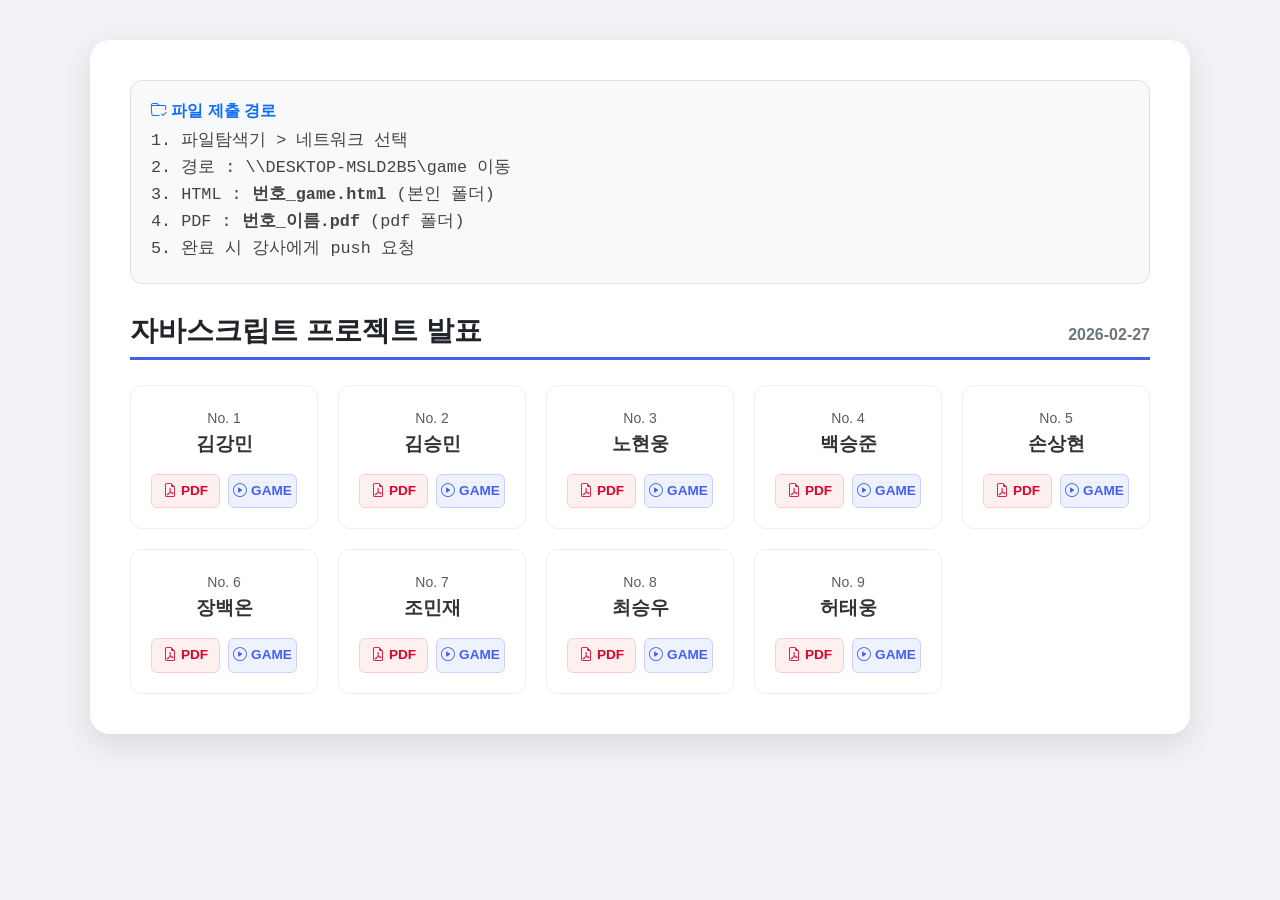
<file: index.html>
<!DOCTYPE html>
<html lang="ko">
<head>
    <meta charset="UTF-8">
    <meta name="viewport" content="width=1200"> <title>JS 게임 프로젝트 발표</title>
    <link href="https://cdn.jsdelivr.net/npm/bootstrap@5.3.3/dist/css/bootstrap.min.css" rel="stylesheet">
    <link rel="stylesheet" href="https://cdn.jsdelivr.net/npm/bootstrap-icons@1.11.3/font/bootstrap-icons.min.css">
    <style>
        body {
            background-color: #f0f2f5;
            font-family: 'Malgun Gothic', sans-serif;
            display: flex;
            justify-content: center;
            padding: 40px 0;
        }

        /* 전체 컨테이너 고정 폭 */
        .main-container {
            width: 1100px;
            background: white;
            padding: 40px;
            border-radius: 20px;
            box-shadow: 0 10px 30px rgba(0,0,0,0.1);
        }

        /* 상단 가이드 섹션 */
        .guide-box {
            background-color: #f8f9fa;
            border: 1px solid #dee2e6;
            border-radius: 12px;
            padding: 20px;
            margin-bottom: 30px;
        }
        .guide-box pre {
            margin: 0;
            font-size: 1.05rem;
            color: #444;
            line-height: 1.6;
        }

        /* 헤더 스타일 */
        .header-flex {
            display: flex;
            justify-content: space-between;
            align-items: flex-end;
            margin-bottom: 25px;
            border-bottom: 3px solid #4361ee;
            padding-bottom: 10px;
        }

        /* 발표자 카드 그리드 (PC용 고정 5열) */
        .project-grid {
            display: grid;
            grid-template-columns: repeat(5, 1fr);
            gap: 20px;
        }

        .item-card {
            border: 1px solid #eee;
            border-radius: 12px;
            padding: 20px;
            text-align: center;
            transition: 0.2s;
            background: #fff;
        }
        .item-card:hover {
            border-color: #4361ee;
            background-color: #f5f7ff;
        }

        .name-tag {
            font-size: 1.2rem;
            font-weight: bold;
            display: block;
            margin-bottom: 15px;
            color: #333;
        }

        /* 버튼 스타일 */
        .btn-zone {
            display: flex;
            gap: 8px;
        }
        .btn-sm-custom {
            flex: 1;
            padding: 6px 0;
            font-size: 0.85rem;
            border-radius: 6px;
            text-decoration: none;
            font-weight: 600;
            display: flex;
            align-items: center;
            justify-content: center;
            gap: 4px;
        }
        .b-pdf { background: #fff0f0; color: #d90429; border: 1px solid #ffccd5; }
        .b-pdf:hover { background: #d90429; color: white; }
        .b-game { background: #eef2ff; color: #4361ee; border: 1px solid #c7d2fe; }
        .b-game:hover { background: #4361ee; color: white; }
    </style>
</head>
<body>

<div class="main-container">
    <div class="guide-box">
        <h6 class="fw-bold mb-2 text-primary"><i class="bi bi-folder-check"></i> 파일 제출 경로</h6>
        <pre>
1. 파일탐색기 > 네트워크 선택
2. 경로 : \\DESKTOP-MSLD2B5\game 이동
3. HTML : <b>번호_game.html</b> (본인 폴더)
4. PDF : <b>번호_이름.pdf</b> (pdf 폴더)
5. 완료 시 강사에게 push 요청</pre>
    </div>

    <div class="header-flex">
        <h3 class="fw-bold m-0 text-dark">자바스크립트 프로젝트 발표</h3>
        <span class="text-secondary fw-bold">2026-02-27</span>
    </div>

    <div class="project-grid" id="gridBody"></div>
</div>

<script>
    const names = ["김강민", "김승민", "노현웅", "백승준", "손상현", "장백온", "조민재", "최승우", "허태웅"];
    const pdfs = ["1_김강민.pdf","2_김승민.pdf","3_노현웅.pdf","4_백승준.pdf","5_손상현.pdf","6_장백온.pdf","7_조민재.pdf","8_최승우.pdf","9_허태웅.pdf"];
    const htmls = ["1_game.html","2_game.html","3_game.html","4_game.html","5_game.html","6_game.html","7_game.html","8_game.html","9_game.html"];

    const gridBody = document.getElementById('gridBody');

    names.forEach((name, i) => {
        gridBody.innerHTML += `
            <div class="item-card">
                <small class="text-muted">No. ${i+1}</small>
                <span class="name-tag">${name}</span>
                <div class="btn-zone">
                    <a href="javascript:void(0)" class="btn-sm-custom b-pdf" onclick="pdfopen(${i})">
                        <i class="bi bi-file-earmark-pdf"></i> PDF
                    </a>
                    <a href="javascript:void(0)" class="btn-sm-custom b-game" onclick="linkopen(${i})">
                        <i class="bi bi-play-circle"></i> GAME
                    </a>
                </div>
            </div>
        `;
    });

    function pdfopen(i) {
        window.open("https://gdj97.github.io/game/pdf/" + pdfs[i]);
    }

    function linkopen(i) {
        let url = `https://gdj97.github.io/game/${i+1}/${htmls[i]}`;
        window.open(url);
    }
</script>

</body>
</html>
</file>
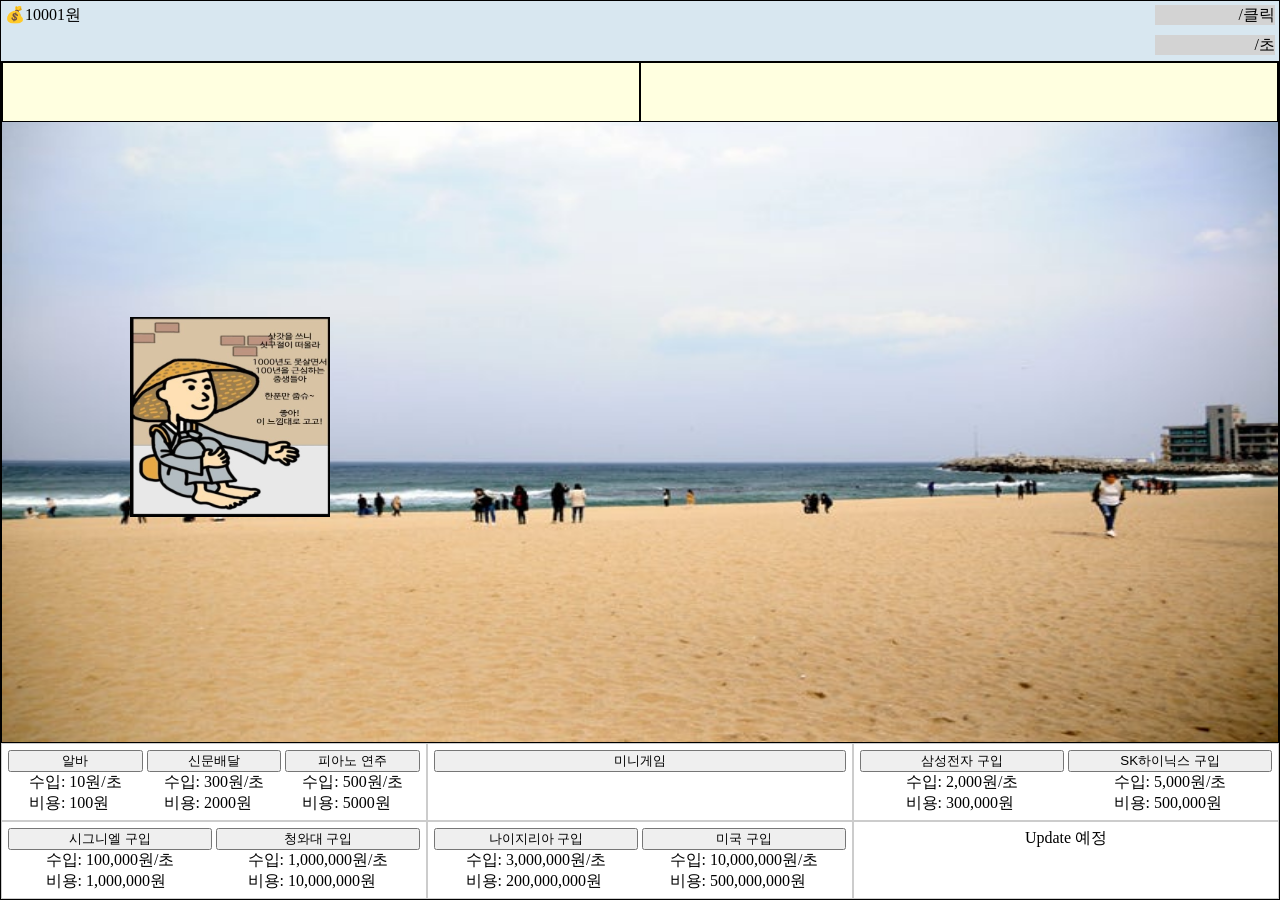
<file: 1/1_game.html>
<!DOCTYPE html>
<html lang="en">
<head>
    <meta charset="UTF-8">
    <meta name="viewport" content="width=device-width, initial-scale=1.0">
    <title>거지 키우기</title>
</head>
<style>
    * { box-sizing: border-box; margin: 0; padding: 0; }

    .layout {
        display: flex;
        flex-direction: column;
        height: 100vh;
        border: 1px solid black;
    }

    /* HEAD */
    .head {
        /* border: 1px solid black; */
        display: flex;
        flex-direction: row;
        justify-content: space-between;
        align-items: flex-start;
        padding: 4px;
        height: 60px;
        background-color: rgb(216, 231, 240);
    }
    .header_left {
        /* border: 1px solid red; */
        width: 300px;
        height: 30px;
        justify-content: end;
    }
    .header_right {
        /* border: 1px solid blue; */
        display: flex;
        flex-direction: column;
        justify-content: space-between;
        width: 120px;
        height: 50px;
    }
    #perclick, #persecond {
        /* border: 1px solid black; */
        height: 20px;
        display: flex;
        align-items: flex;
        justify-content: end;
        background-color: lightgray;
    }

    /* BODY */
    .body {
        border: 1px solid black;
        flex: 1;  
    }
    #begging {
        /* border: 1px solid yellow; */
        z-index: 1;
        display: flex;
        flex-direction: row;
        text-align: center;
        background-image: url("img/해변.jpg");
        background-repeat: no-repeat;
        background-size: 100% 100%;
        position: relative;
        overflow: hidden;
        cursor: pointer;
    }
    #begup, #timeup {
        z-index: 2;
        width: 150px;
        height: 60px;
        justify-content: center;
        align-items: center;
        background-color: lightyellow;
        padding-top: 7px;
        cursor: pointer;
    }
    #rjwl {
        height: 200px;
        width: 200px;
        position: absolute;
        z-index: 2;
        display: flex;
        justify-content: center;
        align-items: center;
        margin-top: 20%;
        margin-left: 10%;
    }
    .tail {
    /* border: 1px solid black; */
    display: grid;
    grid-template-columns: 1fr 1fr 1fr;
    grid-template-rows: auto auto;
}
.item-slot {
    border: 1px solid #ccc;
    padding: 6px;
    display: flex;
    flex-direction: column;
    align-items: center;
    gap: 4px;
}
.item-slot input {
    width: 100%;
    cursor: pointer;
}
.item-slot input:hover {
    background-color: lightblue;
}
#stack , #realest , #country , #al{
    display: flex;
    flex-direction: row;
    justify-content: space-evenly;
}
.stack_item, .realestate, .cty, .first {
    display: flex;
    flex-direction: column;
    align-items: center;
    flex: 1;
}
/* #realest {
    display: flex;
    flex-direction: row;
} */
/* .realestate {
    display: flex;
    flex-direction: column;
    align-items: center;
    flex: 1;
} */
/* #country {
    display: flex;
    flex-direction: row;
} */
/* .cty {
    display: flex;
    flex-direction: column;
    align-items: center;
    flex: 1; 
} */

#btn_open:hover {
    cursor: pointer;
}
</style>
<body>
    <div class="layout">
<!--페이지 머리 부분-->
    <div class="head">
        <div class="header_left" id="nowmoney">원</div>
        <div class="header_right">
            <div id="perclick">/클릭</div>
            <div id="persecond">/초</div>
        </div>
    </div>
<!--페이지 작동 부분-->
    <div class="body" id="begging" onclick="beg()">
        <div class="body" id="begup" onclick="begup()"></div>
        <div class="body" id="timeup" onclick="timeup()"></div>
        <img src="img/거지.jpg" id="rjwl"><script></script>
    <!-- <input type="button" id="btn_open" value="미니게임">
    <div id="area"></div>
    <script>
        let nwin;
        document.getElementById("btn_open").addEventListener('click',() => {
            let width = 480;
            let height = 360;
            let left = (screen.width - width) / 2;
            let top = (screen.heigth = height) / 2;
            let feature = `width=${width},heigth=${height},left=${left},top=${top}`;
            nwin = window.open('슈퍼헥사곤.html','',feature);
        })
    </script> -->
    </div>
        <script>
            //변수 설정
            let money = 10000;
            let perclick = 10;
            let persecond = 1;
            let scmoney = 10;
            let albaActive = false;
            let alba2Active = false;
            let alba3Active = false;
            let alba4Active = false;
            let alba5Active = false;
            let alba6Active = false;
            let alba7Active = false;
            let alba8Active = false;
            let alba9Active = false;

            const moneyEl = document.querySelector("#nowmoney");
            const perclickEl = document.querySelector("#perclick");
            const persecondEl = document.querySelector("#persecond");
            const bgEl = document.querySelector("#begup");
            const psEl = document.querySelector("#timeup");

            //통합 innerHTML
            function updateDisplay() {
                moneyEl.innerHTML = `💰${money}원`;
                perclickEl.innerHTML = `${perclick}원/클릭`;
                persecondEl.innerHTML = `${persecond}원/초`;
                bgEl.innerHTML = `클릭당 +2원 증가<br>비용: ${Math.floor(perclick ** 1.3)}원`;
                psEl.innerHTML = `시간당 +1원 증가<br>비용: ${Math.floor(scmoney ** 1.3)}원`;
            }
    function beg() {
        money += perclick;
        updateDisplay();
        setInterval(() => {
            document.getElementById("")
        }, Math.floor(Math.random*1000));

        const events = [
            () => {if(event){
                alert("동전을 주웠습니다. 100원 습득") 
                money +=100;}
            },
            () => {
                if(money > 5000) {
                    alert("불량배를 만났습니다. 5000원 손실")
                const modal = document.createElement("div");
                modal.style.cssText = `
                position: fixed;
                top: 200px; left: 600px;
                width: 150px; height: 150px;
                background: rgba(0,0,0,0.6);
                z-index: 10;
                display: flex;
                align-items: center;
                justify-content: center;
                cursor: pointer;
                `;
                modal.innerHTML = `
            <div style="
                background: #fff;
                padding: 20px;
                border-radius: 12px;
                text-align: center;
                width: 600px;
            ">
                <img src="img/불량배.png" style="
                    width: 400px;
                    height: 400px;
                    object-fit: cover;
                    border-radius: 8px;
                "><br><br>
                <button id="close_btn" style="padding: 6px 20px; cursor: pointer;">닫기</button>
            </div>
        `;
                document.body.appendChild(modal);
                modal.querySelector("#close_btn").onclick = () => modal.remove();
                modal.onclick = () => modal.remove();
                money -= 5000;
                }
            }
        ];

        const randomEvent = events[Math.floor(Math.random() * events.length * 20)];
        randomEvent();
        
    }

    function begup() {
        const cost = perclick * 2;
        if(money < cost) {
            return;
        }
        money -= cost;
    perclick += 2;
    updateDisplay();
    }

    function timeup() {
        scmoney += 3;
        const cost = scmoney + 3;
        if(money < cost) {
            return;
        }
        money -= cost;
        persecond += 1;
        updateDisplay();
    }
    setInterval(() => {
        money += persecond;
        moneyEl.innerHTML = `💰${money}원`;
    }, 1000);

    function alba() {
    const cost = 100;
    if (money < cost) return;
    if (albaActive) return;  
    money -= cost;
    albaActive = true;
    persecond += 10;
    updateDisplay();
    document.querySelector("#alba-info").innerHTML = `✅ 고용됨<br>+10원/초`;
    
    const img = document.createElement("img");
    img.src = "img/웨이터.png";
    img.style.width = "150px";
    img.style.height = "150px"
    img.style.position = "absolute";
    img.style.left = "30px";
    img.style.top = "450px";
    document.querySelector("#begging").appendChild(img);

    // const text = document.createElement("textarea");
    // text.style.width = "160px";
    // text.style.position = "absolute";
    // text.style.left = "40px";
    // text.style.top = "430px";
    // // text.innerHTML = "금일의 구걸 수익입니다.";
    // document.querySelector("#begging").appendChild(text);
    }

function alba2() {
    const cost = 2000;
    if (money < cost) return;
    if (alba2Active) return;
    money -= cost;
    alba2Active = true;
    persecond += 300;
    updateDisplay();
    document.querySelector("#alba2-info").innerHTML = `✅ 고용됨<br>+300원/초`;
    
    const img = document.createElement("img");
    img.src = "img/신문배달.png";
    img.style.width = "150px";
    img.style.height = "150px"
    img.style.position = "absolute";
    img.style.left = "40%";
    img.style.top = "70%";
    img.style.transition = "left 1s linear";
    document.querySelector("#begging").appendChild(img);

    let going = true;

    setInterval(() => {
        if(going) {
            img.style.left = "70%"
            img.style.transform = "translate(-50%, -50%) scaleX(1)";
        } else {
            img.style.left = "30%"
            img.style.transform = "translate(-50%, -50%) scaleX(-1)";
        } going = !going;
        img.style.transform = going ? "scaleX(-1)" : "scaleX(1)";
    }, 1500);
}

function alba3() {
    const cost = 300000;
    if(money < cost) return;
    if(alba3Active) return;
    money -= cost;
    alba3Active = true;
    persecond += 1000;
    updateDisplay();
    document.querySelector("#alba3-info").innerHTML = `✅ 구매완료<br>+1000원/초`

    const img = document.createElement("img");
    img.src = "img/삼성.jpg";
    img.style.width = "100px";
    img.style.height = "100px";
    img.style.position = "absolute";
    img.style.left = "0px";
    img.style.top = "60px";
    document.querySelector("#begging").appendChild(img);
}
function alba4() {
    const cost = 500000;
    if(money < cost) return;
    if(alba4Active) return;
    money -= cost;
    alba4Active = true;
    persecond += 5000;
    updateDisplay();
    document.querySelector("#alba4-info").innerHTML = `✅ 구매완료<br>+5000원/초`

    const img = document.createElement("img");
    img.src = "img/하이닉스.jpg";
    img.style.width = "100px";
    img.style.height = "100px";
    img.style.position = "absolute";
    img.style.left = "0px";
    img.style.top = "160px";
    document.querySelector("#begging").appendChild(img);
}

function alba5() {
    const cost = 1000000;
    if(money < cost) return;
    if(alba5Active) return;
    money -= cost;
    alba5Active = true;
    persecond += 100000;
    updateDisplay();
    document.querySelector("#alba5-info").innerHTML = `✅ 구매완료<br>+100,000원/초`

    const img = document.createElement("img");
    img.src = "img/시그니엘.jpg";
    img.style.width = "100px";
    img.style.height = "100px";
    img.style.position = "absolute";
    img.style.right = "0px";
    img.style.top = "60px";
    document.querySelector("#begging").appendChild(img);
}

function alba6() {
    const cost = 10000000;
    if(money < cost) return;
    if(alba6Active) return;
    money -= cost;
    alba6Active = true;
    persecond += 100000;
    updateDisplay();
    document.querySelector("#alba6-info").innerHTML = `✅ 구매완료<br>+1,000,000원/초`

    const img = document.createElement("img");
    img.src = "img/청와대.jpg";
    img.style.width = "100px";
    img.style.height = "100px";
    img.style.position = "absolute";
    img.style.right = "0px";
    img.style.top = "160px";
    document.querySelector("#begging").appendChild(img);
}

function alba7() {
    const cost = 200000000;
    if(money < cost) return;
    if(alba7Active) return;
    money -= cost;
    alba7Active = true;
    persecond += 300000;
    updateDisplay();
    document.querySelector("#alba7-info").innerHTML = `✅ 구매완료<br>+3,000,000원/초`

    const img = document.createElement("img");
    img.src = "img/나이지리아.jpg";
    img.style.width = "100px";
    img.style.height = "100px";
    img.style.position = "absolute";
    img.style.left = "40%";
    img.style.top = "8%";
    document.querySelector("#begging").appendChild(img);
}
function alba8() {
    const cost = 500000000;
    if(money < cost) return;
    if(alba8Active) return;
    money -= cost;
    alba8Active = true;
    persecond += 10000000;
    updateDisplay();
    document.querySelector("#alba8-info").innerHTML = `✅ 구매완료<br>+10,000,000원/초`

    const img = document.createElement("img");
    img.src = "img/미국.jpg";
    img.style.width = "100px";
    img.style.height = "100px";
    img.style.position = "absolute";
    img.style.left = "50%";
    img.style.top = "8%";
    document.querySelector("#begging").appendChild(img);
}

function alba9() {
    const cost = 5000;
    if (money < cost) return;
    if (alba9Active) return;  
    money -= cost;
    albaActive = true;
    persecond += 500;
    updateDisplay();
    document.querySelector("#alba9-info").innerHTML = `✅ 고용됨<br>+500원/초`;
    
    const img = document.createElement("img");
    img.src = "img/피아노.png";
    img.style.width = "150px";
    img.style.height = "150px"
    img.style.position = "absolute";
    img.style.right = "43px";
    img.style.top = "450px";
    document.querySelector("#begging").appendChild(img);
}
    </script>
    
    <div class="tail" id="item">
    <div class="item-slot" id="al">
        <div class="first">
        <input type="button" value="알바" onclick="alba()">
        <span id="alba-info">수입: 10원/초<br>비용: 100원</span>
        </div>
        <div class="first">
        <input type="button" value="신문배달" onclick="alba2()">
        <span id="alba2-info">수입: 300원/초<br>비용: 2000원</span>
        </div>
        <div class="first">
        <input type="button" value="피아노 연주" onclick="alba9()">
        <span id="alba9-info">수입: 500원/초<br>비용: 5000원</span>
        </div>
    </div>
    <div class="item-slot">
        <input type="button" id="btn_open" value="미니게임">
        <div id="area"></div>
        <script>
        let nwin;
        document.getElementById("btn_open").addEventListener('click',() => {
            let width = 480;
            let height = 360;
            let left = (screen.width - width) / 2;
            let top = (screen.heigth = height) / 2;
            let feature = `width=${width},heigth=${height},left=${left},top=${top}`;
            nwin = window.open('슈퍼헥사곤.html','',feature);
        })
        </script>
    </div>
    <div class="item-slot" id="stack">
        <div class="stack_item">
        <input type="button" value="삼성전자 구입" onclick="alba3()">
        <span id="alba3-info">수입: 2,000원/초<br>비용: 300,000원</span>
        </div>
        <div class="stack_item">
        <input type="button" value="SK하이닉스 구입" onclick="alba4()">
        <span id="alba4-info">수입: 5,000원/초<br>비용: 500,000원</span>
        </div>
    </div>
    <div class="item-slot" id="realest">
        <div class="realestate">
        <input type="button" value="시그니엘 구입" onclick="alba5()">
        <span id="alba5-info">수입: 100,000원/초<br>비용: 1,000,000원</span>
        </div>
        <div class="realestate">
        <input type="button" value="청와대 구입" onclick="alba6()">
        <span id="alba6-info">수입: 1,000,000원/초<br>비용: 10,000,000원</span>
        </div>
    </div>
    <div class="item-slot" id="country">
        <div class="cty">
        <input type="button" value="나이지리아 구입" onclick="alba7()">
        <span id="alba7-info">수입: 3,000,000원/초<br>비용: 200,000,000원</span>
        </div>
        <div class="cty">
        <input type="button" value="미국 구입" onclick="alba8()">
        <span id="alba8-info">수입: 10,000,000원/초<br>비용: 500,000,000원</span>
        </div>
    </div>
    <div class="item-slot">Update 예정</div>
</div>

</body>
</html>
</file>
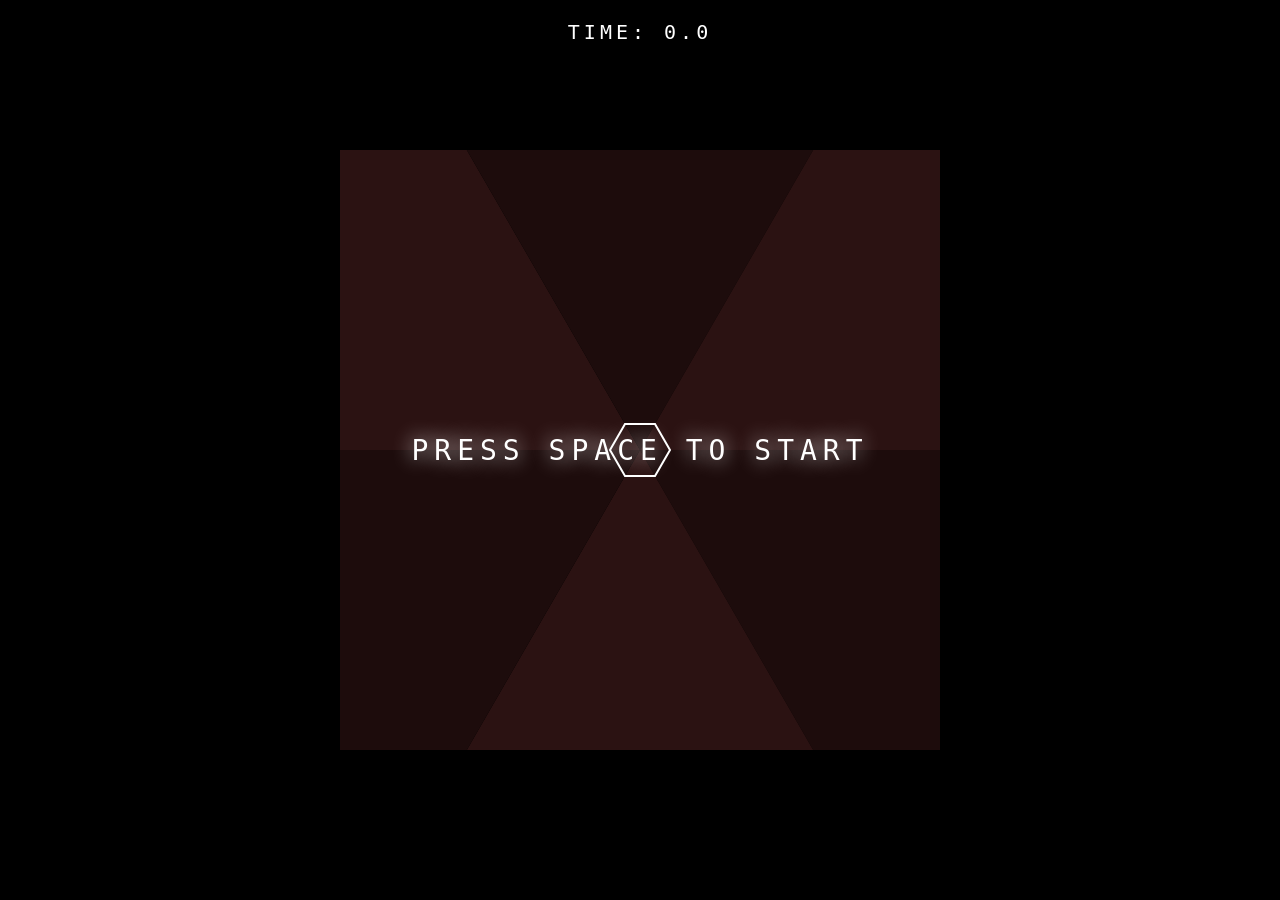
<file: 1/슈퍼헥사곤.html>
<!DOCTYPE html>
<html lang="ko">
<head>
<meta charset="UTF-8">
<title>Super Hexagon</title>
<style>
  * { margin: 0; padding: 0; box-sizing: border-box; }
  body {
    background: #000;
    display: flex;
    flex-direction: column;
    align-items: center;
    justify-content: center;
    height: 100vh;
    font-family: monospace;
    overflow: hidden;
  }
  canvas { display: block; }
  #ui {
    position: absolute;
    top: 20px;
    color: #fff;
    font-size: 20px;
    letter-spacing: 4px;
    text-transform: uppercase;
    text-align: center;
  }
  #msg {
    position: absolute;
    color: #fff;
    font-size: 28px;
    letter-spacing: 6px;
    text-align: center;
    text-shadow: 0 0 20px currentColor;
  }
</style>
</head>
<body>
<iframe id="bgm" src="" style="display:none" allow="autoplay"></iframe>
<div id="ui">TIME: <span id="timer">0.0</span></div>
<canvas id="c"></canvas>
<div id="msg">PRESS SPACE TO START</div>

<script>
const canvas = document.getElementById('c');
const ctx = canvas.getContext('2d');
const timerEl = document.getElementById('timer');
const msgEl = document.getElementById('msg');

canvas.width = 600;
canvas.height = 600;

const CX = canvas.width / 2;
const CY = canvas.height / 2;
const SIDES = 6;
const PLAYER_DIST = 50;
const PLAYER_SIZE = 10;
const WALL_SPEED = 3;
const GAP = 80;

let angle = 0;        // 회전각
let playerAngle = 0;  // 플레이어 위치 
let walls = [];
let running = false;
let elapsed = 0;
let lastTime = 0;
let hue = 0;
let spawnTimer = 0;

// 색상
const palettes = [
  ['#ff006e','#fb5607','#ffbe0b'],
  ['#3a86ff','#8338ec','#ff006e'],
  ['#06d6a0','#118ab2','#073b4c'],
  ['#f72585','#7209b7','#3a0ca3'],
];
let palette = palettes[0];

function sideAngle(i) {
  return (i / SIDES) * Math.PI * 2;
}

function spawnWall() {
  // 랜덤 사이드 하나에 구멍
  const gapSide = Math.floor(Math.random() * SIDES);
  walls.push({ r: 400, gapSide });
}

function drawHexagon(r, color) {
  ctx.beginPath();
  for (let i = 0; i < SIDES; i++) {
    const a = sideAngle(i) + angle;
    const x = CX + r * Math.cos(a);
    const y = CY + r * Math.sin(a);
    i === 0 ? ctx.moveTo(x, y) : ctx.lineTo(x, y);
  }
  ctx.closePath();
  ctx.strokeStyle = color;
  ctx.lineWidth = 2;
  ctx.stroke();
}

function drawWalls() {
  walls.forEach(w => {
    for (let i = 0; i < SIDES; i++) {
      if (i === w.gapSide) continue; // 구멍

      const a1 = sideAngle(i) + angle;
      const a2 = sideAngle(i + 1) + angle;
      const r1 = w.r;
      const r2 = w.r + 20;

      ctx.beginPath();
      ctx.moveTo(CX + r1 * Math.cos(a1), CY + r1 * Math.sin(a1));
      ctx.lineTo(CX + r2 * Math.cos(a1), CY + r2 * Math.sin(a1));
      ctx.lineTo(CX + r2 * Math.cos(a2), CY + r2 * Math.sin(a2));
      ctx.lineTo(CX + r1 * Math.cos(a2), CY + r1 * Math.sin(a2));
      ctx.closePath();
      ctx.fillStyle = palette[i % palette.length];
      ctx.fill();
    }
  });
}

function drawPlayer() {
  const a = playerAngle + angle;
  const px = CX + PLAYER_DIST * Math.cos(a);
  const py = CY + PLAYER_DIST * Math.sin(a);

  ctx.save();
  ctx.translate(px, py);
  ctx.rotate(a + Math.PI / 2);
  ctx.beginPath();
  ctx.moveTo(0, -PLAYER_SIZE);
  ctx.lineTo(PLAYER_SIZE * 0.7, PLAYER_SIZE * 0.7);
  ctx.lineTo(-PLAYER_SIZE * 0.7, PLAYER_SIZE * 0.7);
  ctx.closePath();
  ctx.fillStyle = '#fff';
  ctx.fill();
  ctx.restore();
}

function drawBackground() {
  // 배경 삼각형 조각들
  for (let i = 0; i < SIDES; i++) {
    const a1 = sideAngle(i) + angle;
    const a2 = sideAngle(i + 1) + angle;
    ctx.beginPath();
    ctx.moveTo(CX, CY);
    ctx.lineTo(CX + 600 * Math.cos(a1), CY + 600 * Math.sin(a1));
    ctx.lineTo(CX + 600 * Math.cos(a2), CY + 600 * Math.sin(a2));
    ctx.closePath();
    ctx.fillStyle = i % 2 === 0
      ? `hsl(${hue}, 40%, 8%)`
      : `hsl(${hue}, 40%, 12%)`;
    ctx.fill();
  }
}

function checkCollision() {
  const playerSide = Math.floor(
    ((playerAngle % (Math.PI * 2) + Math.PI * 2) % (Math.PI * 2)) / (Math.PI * 2 / SIDES)
  );

  for (const w of walls) {
    if (w.r - 20 < PLAYER_DIST + PLAYER_SIZE && w.r + 20 > PLAYER_DIST - PLAYER_SIZE) {
      if (playerSide !== w.gapSide) return true;
    }
  }
  return false;
}

const keys = {};
document.addEventListener('keydown', e => {
  keys[e.key] = true;
  if (e.key === ' ' && !running) startGame();
  e.preventDefault();
});
document.addEventListener('keyup', e => { keys[e.key] = false; });

function startGame() {
  running = true;
  elapsed = 0;
  walls = [];
  playerAngle = 0;
  spawnTimer = 0;
  palette = palettes[Math.floor(Math.random() * palettes.length)];
  msgEl.style.display = 'none';
  lastTime = performance.now();

  const bgm = document.querySelector("#bgm");
    bgm.src = "https://www.youtube.com/embed/wD3j1O1XHQY?autoplay=1&loop=1&playlist=wD3j1O1XHQY&controls=0";

  requestAnimationFrame(loop);
}

function gameOver() {
  running = false;
  msgEl.innerHTML = `GAME OVER<br><span style="font-size:16px;opacity:0.7">TIME: ${elapsed.toFixed(1)}s &nbsp; SPACE TO RETRY</span>`;
  msgEl.style.display = 'block';
}

function loop(now) {
  if (!running) return;

  const dt = (now - lastTime) / 1000;
  lastTime = now;
  elapsed += dt;
  hue = (hue + 60 * dt) % 360;

  // 속도 점점 빨라짐
  // 배수로 조절
  const speed = WALL_SPEED + elapsed * 0.3;
  const rotSpeed = 1.5 + elapsed * 0.05;

  // 플레이어 속도 조절
  if (keys['ArrowLeft'] || keys['a']) playerAngle -= rotSpeed * dt * 4;
  if (keys['ArrowRight'] || keys['d']) playerAngle += rotSpeed * dt * 4;

  // 배경 회전
  angle += rotSpeed * dt * (Math.sin(elapsed * 0.3) > 0 ? 1 : -1);

  // 벽 생성
  spawnTimer += dt;
  if (spawnTimer > 1.2 - Math.min(elapsed * 0.02, 0.8)) {
    spawnWall();
    spawnTimer = 0;
  }

  // 벽 이동
  walls.forEach(w => w.r -= speed);
  walls = walls.filter(w => w.r > 20);

  // 충돌 감지
  if (checkCollision()) { gameOver(); return; }

  // 그리기
  ctx.clearRect(0, 0, canvas.width, canvas.height);
  drawBackground();
  drawWalls();
  drawHexagon(30, `hsl(${hue}, 80%, 70%)`);
  drawPlayer();

  timerEl.textContent = elapsed.toFixed(1);
  requestAnimationFrame(loop);
}

// 초기 화면
ctx.fillStyle = '#000';
ctx.fillRect(0, 0, canvas.width, canvas.height);
drawBackground();
drawHexagon(30, '#fff');
</script>
</body>
</html>
</file>
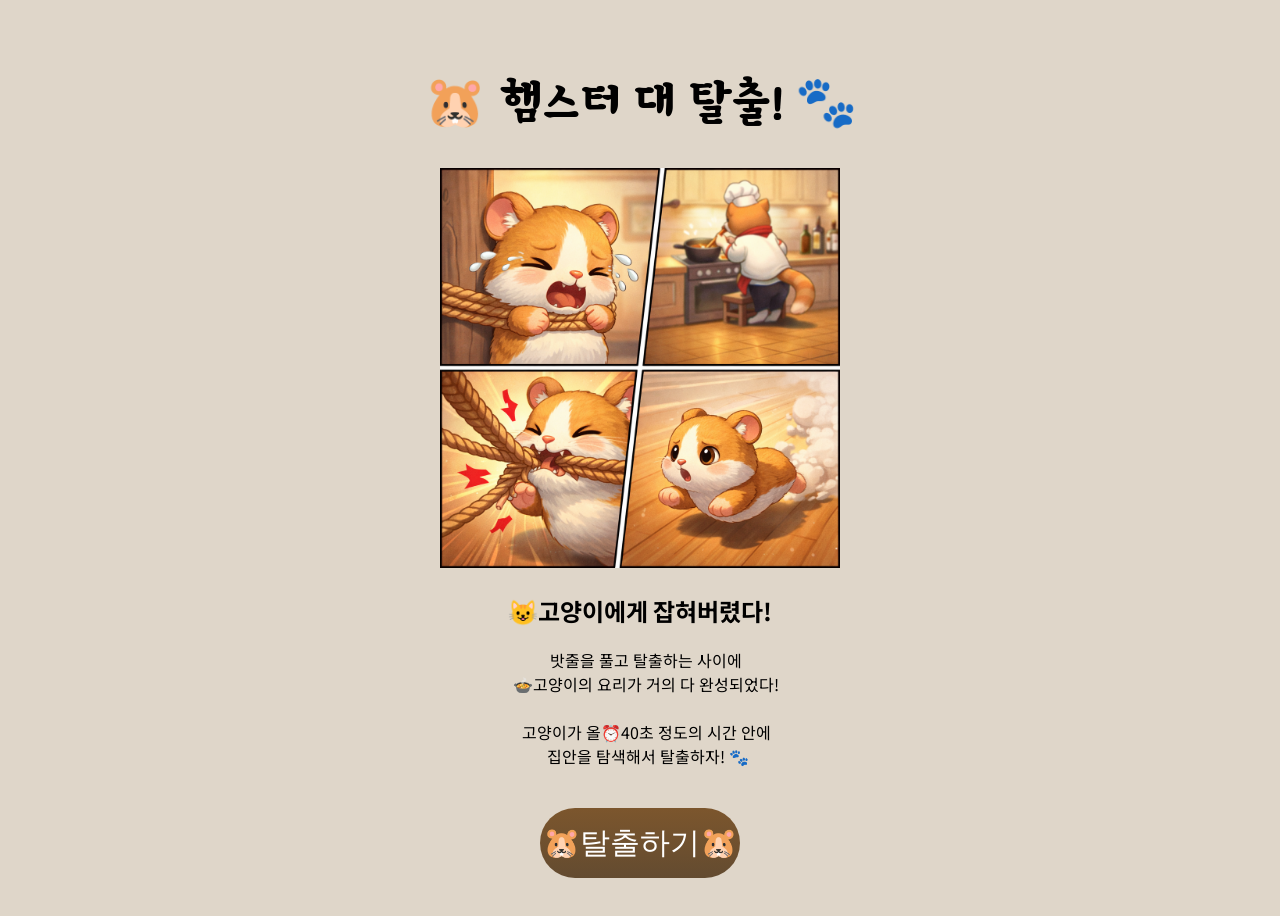
<file: 2/2_game.html>
<!DOCTYPE html>
<html lang="en">

<head>
    <meta charset="UTF-8">
    <meta name="viewport" content="width=device-width, initial-scale=1.0">
    <title>🐹 햄스터 대 탈출! 🐾</title>
    <link rel="preconnect" href="https://fonts.googleapis.com">
    <link rel="preconnect" href="https://fonts.gstatic.com" crossorigin>
    <link
        href="https://fonts.googleapis.com/css2?family=Noto+Sans+KR:wght@100..900&family=Playwrite+NZ+Basic:wght@100..400&family=Stylish&display=swap"
        rel="stylesheet">

    <style>
        body {



            display: flex;
            justify-content: center;
            /* 가로 중앙 */
            align-items: center;
            /* 세로 중앙 */
            height: 100vh;
            background-color: #dfd6c9;
        }

        .wrap {
            text-align: center;
        }

        #endPage1,
        /* 사망페이지 폰트 중앙정렬 */
        #endPage2,
        #endPage3,
        #endPage4,
        #endPageTime,
        /* 시간초과 페이지 */
        #winPage {
            /* 성공 페이지 */
            margin: 0;
            text-align: center;
        }


        /* 폰트 */
        body {
            font-family: "Noto Sans KR", sans-serif;
        }

        h1 {
            font-family: "Stylish", sans-serif;
            font-size: 50px;
        }

        h2 {
            font-family: "Noto Sans KR", sans-serif;
            font-weight: 0;
        }

        pre {
            font-family: "Noto Sans KR", sans-serif;
            font-weight: 0;
        }

        #timerDisplay {
            position: absolute;
            top: 20px;
            right: 20px;
            font-size: 30px;
            font-weight: bold;
            color: #ff4444;
            background: white;
            padding: 10px;
            border: 3px solid #7c562d;
            border-radius: 10px;
            z-index: 100;
        }

        /* 버튼 */
        .buttonClass {
            display: inline-block;
            text-align: center;
            line-height: 70px;
            /* 버튼 높이랑 맞추기 */
            font-size: 30px;
            font-family: Trebuchet MS;
            width: 200px;
            height: 70px;
            border-width: 4px;
            color: #ffffff;
            border-color: rgb(121, 86, 51);
            border-top-left-radius: 42px;
            border-top-right-radius: 42px;
            border-bottom-left-radius: 42px;
            border-bottom-right-radius: 42px;
            box-shadow: inset 0px 0px 0px 0px #a6827e;
            text-shadow: inset 0px -6px 0px #54381e;
            background: linear-gradient(#7c562d, #634b30);
            text-decoration: none;
            cursor: pointer;
        }

        .buttonClass:hover {
            /* 마우스 반응! 호버! */
            background: linear-gradient(#777470, #b9a58f);
        }


        /* --------------버튼 위치-------------------------------------------- */


        #gameArea1,
        #gameArea2,
        #gameArea3,
        #gameArea4 {
            position: relative;
             width: 90vw;        /* 화면에 따라 줄어듦 */
            max-width: 768px;   /* 최대 크기 */
            aspect-ratio: 3 / 2; /* 1536x1024 비율 */
            margin: auto;
}

        .btn {
            position: absolute;
            width: 60px;
            height: 60px;
            border-radius: 50%;
            border: none;
            cursor: pointer;
            background: transparent;
        }

        /* 각각 위치 다르게 */

        .ham1 {
            /* 치즈버튼 */
            top: 320px;
            left: 380px;
        }

        .ham2 {
            /* 유저버튼 */
            top: 400px;
            left: 270px;
        }

        .ham4 {
            /* 리모콘 버튼 */
            top: 300px;
            left: 140px
        }

        #gamePage2 .ham2 {
            /* 유저창고 위치 */
            top: 450px;
            left: 500px;
        }

        .popupBtn1 {
            /* 서랍아래 팝업버튼  */
            top: 250px;
            left: 90px;
        }


        .popupBtn2 {
            /* 화분 팝업버튼  */
            top: 100px;
            left: 330px;
        }

        .popups1 {
            /* 창고 수납장 팝업버튼  */
            top: 300px;
            left: 130px;
        }

        .popups2 {
            /* 창고 책상 팝업버튼  */
            top: 250px;
            left: 580px;
        }

        .popups3 {
            /* 주방 도마 팝업버튼  */
            top: 140px;
            left: 110px;
        }

        .popups4 {
            /* 주방 타일 팝업버튼  */
            top: 500px;
            left: 580px;
        }

        .popups7 {
            /* 창고 선반2 팝업버튼  */
            top: 100px;
            left: 130px;
        }

        .popups8{
            /* 탈출구 */
            top: 230px;
            left: 350px;
        }
        .popupsSUP{
            top: 230px;
            left: 350px;
        }




        .ham3 {
            /* 문버튼 */
            top: 350px;
            left: 1px;
            width: 70px;
            height: 70px;
        }

        #gamePage1 .door2 {
            /* 거실 -> 주방 */
            top: 350px;
            left: 630px;
        }

        #gamePage2 .door {
            /* 창고 -> 거실 */
            top: 400px;
            left: 630px;
        }

        #gamePage3 .door4 {
            /* 주방 -> 거실 */
            top: 470px;
            left: 1px;
        }

        #gamePage3 .null1 {
            /* 고양이 투명 버튼 */
            top: 70px;
            left: 460px;
        }

        /* 추가된 버튼 위치 */
        #gamePage3 .scissors {
            /* 주방에 있는 가위 */
            top: 400px;
            left: 500px;
        }

        #gamePage1 .finalDoor {
            /* 거실에서 나무뿌리 맵으로 가는 비밀문 (예: 바닥 틈새) */
            top: 550px;
            left: 320px;
        }



        /* 요리연기 이펙트 */

        .steam {
            position: absolute;
            top: 33px;
            /* 냄비 위치에 맞게 조절 */
            left: 400px;
            /* 냄비 위치에 맞게 조절 */
            width: 40px;
            height: 80px;
            pointer-events: none;
        }

        .steam::before,
        .steam::after {
            content: "";
            position: absolute;
            bottom: 0;
            width: 30px;
            height: 35px;
            background: rgba(255, 255, 255, 0.6);
            border-radius: 70%;
            animation: steamRise 2s infinite ease-out;
        }

        .steam::after {
            left: 15px;
            animation-delay: 1.5s;
        }

        @keyframes steamRise {
            0% {
                transform: translateY(0) scale(1);
                opacity: 0.7;
            }

            100% {
                transform: translateY(-100px) scale(1.8);
                opacity: 0;
            }
        }


        #inventory {
            position: fixed;
            bottom: 20px;
            left: 50%;
            transform: translateX(-50%);
            width: 300px;
            height: 90px;
            background: rgba(255, 255, 255, 0.8);
            border: 3px dashed #7c562d;
            display: flex;
            justify-content: center;
            align-items: center;
            z-index: 100;
        }

        .inv-slot {
            width: 90px;
            height: 90px;
            border: 1px solid #ccc;
            margin: 5px;
            background-size: contain;
            background-repeat: no-repeat;
            background-position: center;
        }
    </style>

</head>

<body>

<audio src="img/backgroundMusic.mp3" autoplay loop></audio>
<div id="timerDisplay" style="display:none;">60</div>

    <div id="inventory" style="display:none;">
        <div id="slot1" class="inv-slot"></div>
        <div id="slot2" class="inv-slot"></div>
        <div id="slot3" class="inv-slot"></div>

    </div>

    <div class="wrap">
        <h1>🐹 햄스터 대 탈출! 🐾</h1>
        <img src="img/waiting screen.png" width="400">
        <h2>😺고양이에게 잡혀버렸다!</h2>
        <pre>
    밧줄을 풀고 탈출하는 사이에 
    🍲고양이의 요리가 거의 다 완성되었다! 
    
    고양이가 올⏰40초 정도의 시간 안에 
    집안을 탐색해서 탈출하자! 🐾
    </pre>
        <a href="#" class="buttonClass" onclick="startGame()">🐹탈출하기🐹</a>
    </div>

    <script> //게임실행버튼 및 타이머 로직
        var timeLeft = 60;
        
        var timerId;
        var hasScissors = false;

        function startGame() {

            document.querySelector(".wrap").style.display = "none";
            document.getElementById("gamePage1").style.display = "block";

            // 타이머 및 인벤토리 표시
            document.getElementById("timerDisplay").style.display = "block";
            document.getElementById("inventory").style.display = "flex";

            startTimer();
        }

        function startTimer() {
            timeLeft = 40; /* 시간초 설정 */
            document.getElementById("timerDisplay").innerText = timeLeft;
            timerId = setInterval(function () {
                timeLeft--;
                document.getElementById("timerDisplay").innerText = timeLeft;
                if (timeLeft <= 0) {
                    clearInterval(timerId);
                    gameOverTime();
                }
            }, 1000);
        }

    function gameOverTime() {

    clearInterval(timerId);

    // 모든 게임 화면 숨기기
    document.querySelectorAll('[id^="gamePage"]').forEach(el => el.style.display = 'none');
    document.getElementById("timerDisplay").style.display = "none";
    document.getElementById("inventory").style.display = "none";

    // 소파 상태면 특수엔딩
    if (isSofaMode) {
        document.getElementById("endPageSofa").style.display = "block";
        alert("😼 고양이가 소파를 들춰봤습니다...");
        if (livingPop && !livingPop.closed) {
        livingPop.close();
}

        return;
    }


            document.getElementById("endPageTime").style.display = "block";
            alert("⏰ 시간이 다 되었습니다! \n고양이가 요리를 마치고 돌아왔습니다!\n\n🍽️당신은 저녁 식사가 되었습니다.🍗");
        }
    </script>

    <div id="gamePage1" style="display:none;">
        <div id="gameArea1">
            <h1> 거실 </h1>
            <div style="position: relative;">
                <img src="img/background1.png" width="700">
                <button class="btn ham1" onclick="gameOver1()"><img src="img/btnCheese.png" width="100"></button>

                <button class="btn ham2" onclick="gameOver2()"> <img src="img/btnUser.png" width="100"></button>

                <button class="btn ham4" onclick="gameOver4()"> <img src="img/btnRemote.png" width="100"></button>
                <button class="btn popupsSUP" onclick="openPopup9()"> <img src="img/btnInvisible.png" width="80"></button>


                <!-- 팝업 -->
                <button class="btn popupBtn1" onclick="openPopup1()">
                    <img src="img/btnInvisible.png" width="90">
                </button>

                <button class="btn popupBtn2" onclick="openPopup2()">
                    <img src="img/btnInvisible.png" width="90">
                </button>


                <button class="btn ham3" onclick="btndoor1()"> <img src="img/btnDoor.png" width="50"></button>
                <button class="btn door2" onclick="btndoor3()"> <img src="img/btnDoor.png" width="50"></button>


            </div>
        </div>
    </div>

    <div id="gamePage2" style="display:none;">
        <div id="gameArea2">
            <h1> 창고 </h1>
            <div style="position: relative;">
                <img src="img/background2.png" width="700">

                <button class="btn ham2" onclick="gameOver2()"> <img src="img/btnUser.png" width="100"></button>
                <button class="btn door" onclick="btndoor2()"> <img src="img/btnDoor.png" width="50"></button>
                <button class="btn popups1" onclick="openPopup3()"> <img src="img/btnInvisible.png" width="100"></button>
                <button class="btn popups2" onclick="openPopup4()"> <img src="img/btnInvisible.png" width="80"></button>
                <button class="btn popups7" onclick="openPopup7()"> <img src="img/btnInvisible.png" width="80"></button>
                <button class="btn popups8" onclick="openPopup8()"> <img src="img/btnInvisible.png" width="80">
                </button>


            </div>
        </div>
    </div>


    <div id="gamePage3" style="display:none;">
        <div id="gameArea3">
            <h1> 주방 </h1>
            <div style="position: relative;">
                <img src="img/background3.png" width="700">

                <div class="steam"></div>

                <button class="btn ham2" onclick="gameOver2()"> <img src="img/btnUser.png" width="100"></button>
                <button class="btn door4" onclick="btndoor4()"> <img src="img/btnDoor.png" width="50"></button>
                <button class="btn null1" onclick="gameOver3()"> <img src="img/btnInvisible.png" width="200"></button>
                <button class="btn popups3" onclick="openPopup5()"> <img src="img/btnInvisible.png" width="80"></button>
                <button class="btn popups4" onclick="openPopup6()"> <img src="img/btnInvisible.png" width="80"></button>
            </div>
        </div>
    </div>



    <script>
        function gameOver1() {   //치즈 버튼 클릭.
            clearInterval(timerId);
            document.getElementById("gamePage1").style.display = "none";
            document.getElementById("endPage1").style.display = "block";
            document.getElementById("timerDisplay").style.display = "none";
            document.getElementById("inventory").style.display = "none";
            alert("맛있는 🧀치즈를 먹고 \n식곤증이 와서 💤낮잠을 자다가 😼고양이에게 들켰습니다!\n\n🍽️고양이의 저녁밥이 되었습니다!🍗");
        }

    let inventoryState = {
    shovel: false,
    oil: false,
    scissor: false
    };

    function addItem(itemName) {
    inventoryState[itemName] = true;


    if(itemName === "shovel"){
    document.getElementById("slot1").style.backgroundImage = "url('img/shovel2.png')";
    alert("🐹 모종삽을 획득했습니다! 무언가를 팔 수 있을 것 같습니다!");
    }    
        
        if(itemName === "oil"){
            document.getElementById("slot2").style.backgroundImage = "url('img/oil.png')";
        alert("🫙 유연액을 얻었습니다! 단단한걸 부드럽게 만들 수 있을 것 같습니다!");
        }
            if(itemName === "scissor"){
            document.getElementById("slot3").style.backgroundImage = "url('img/scissors.png')";
        alert("✂️ 가위를 얻었습니다! 무언가 자를수 있을 것 같습니다!");
            }
    }



function hasItem(name){
    return inventoryState[name];
}

function removeItem(name){
    inventoryState[name] = false;

    if(name === "shovel"){
        document.getElementById("slot1").style.backgroundImage = "none";
    }
    if(name === "oil"){
        document.getElementById("slot2").style.backgroundImage = "none";
    }
    if(name === "scissor"){
        document.getElementById("slot3").style.backgroundImage = "none";
    }
}

function finishEscape(){
    clearInterval(timerId);
    document.getElementById("timerDisplay").style.display = "none";
    document.getElementById("inventory").style.display = "none";
    document.getElementById("gamePage2").style.display = "none";
    document.getElementById("winPage").style.display = "block";
}

    </script>


    <div id="endPage1" style="display:none;">
        <h1>💀 Game Over 💀</h1>
        <img src="img/end1.png" style="width:600px; object-fit:cover;">
        <br>
        <div style="display:flex; justify-content:center; margin-top:10px;">
            <a class="buttonClass" onclick="resetGame()">☠️다시하기☠️</a>
        </div>
    </div>

    <div id="endPageTime" style="display:none;">
        <h1>💀 Time Over 💀</h1>
        <img src="img/timeover.png" style="width:600px; object-fit:cover;">
        <br>
        <div style="display:flex; justify-content:center; margin-top:10px;">
            <a class="buttonClass" onclick="resetGame()">☠️다시하기☠️</a>
        </div>
    </div>

    <!-- ------------------------------------------------------------------- -->

    <script>
        function gameOver2() {   //유저 버튼 클릭.
            clearInterval(timerId);
            document.getElementById("gamePage1").style.display = "none";
            document.getElementById("gamePage2").style.display = "none";
            document.getElementById("gamePage3").style.display = "none";
            document.getElementById("timerDisplay").style.display = "none";
            document.getElementById("inventory").style.display = "none";
            document.getElementById("endPage2").style.display = "block";

            alert("🐹햄스터가 🖐🏻당신의 손에 닿아 \n간지러워 웃다가 😼고양이에게 들켰습니다!\n\n🍽️고양이의 저녁밥이 되었습니다!🍗");
        }
    </script>

    <div id="endPage2" style="display:none;">
        <h1>💀 Game Over 💀</h1>
        <img src="img/end2.png" style="width:600px; object-fit:cover;">
        <br>
        <div style="display:flex; justify-content:center; margin-top:10px;">
            <a class="buttonClass" onclick="resetGame()">☠️다시하기☠️</a>
        </div>
    </div>

    <!-- ------------------------------------------------------------------- -->

    <script>
       function gameOver3() {

    clearInterval(timerId);

    document.getElementById("gamePage1").style.display = "none";
    document.getElementById("gamePage2").style.display = "none";
    document.getElementById("gamePage3").style.display = "none";
    document.getElementById("timerDisplay").style.display = "none";
    document.getElementById("inventory").style.display = "none";

    document.getElementById("endPage3").style.display = "block";

    alert("😼실수로 고양이를 건드렸습니다. 🫱🏻당신은 잡혔습니다!\n\n🍽️고양이의 저녁밥이 되었습니다!🍗");
}

    </script>

    <div id="endPage3" style="display:none;">
        <h1>💀 Game Over 💀</h1>
        <img src="img/end3.png" style="width:600px; object-fit:cover;">
        <br>
        <div style="display:flex; justify-content:center; margin-top:10px;">
            <a class="buttonClass" onclick="resetGame()">☠️다시하기☠️</a>
        </div>
    </div>




    
    <!-- ------------------------------------------------------------------- -->

    <script>
        function gameOver4() {   //리모콘 버튼 클릭.
            clearInterval(timerId);
            document.getElementById("gamePage1").style.display = "none";
            document.getElementById("gamePage2").style.display = "none";
            document.getElementById("gamePage3").style.display = "none";
            document.getElementById("timerDisplay").style.display = "none";
            document.getElementById("inventory").style.display = "none";
            document.getElementById("endPage4").style.display = "block";

            alert("리모콘이 신기해서 눌러보다가 📺TV를 켜버렸습니다. \n🙀고양이가 놀래서 달려옵니다.\n\n🍽️고양이의 저녁밥이 되었습니다!🍗");
        }
    </script>

    <div id="endPage4" style="display:none;">
        <h1>💀 Game Over 💀</h1>
        <img src="img/end4.png" style="width:600px; object-fit:cover;">
        <br>
        <div style="display:flex; justify-content:center; margin-top:10px;">
            <a class="buttonClass" onclick="resetGame()">☠️다시하기☠️</a>
        </div>
    </div>





    <div id="endPageSofa" style="display:none;">
    <h1>💀 숨는 건 답이 아니었다 💀</h1>
    <img src="img/end5.png" style="width:600px; object-fit:cover;">
    <br>
    <div style="display:flex; justify-content:center; margin-top:10px;">
        <a class="buttonClass" onclick="resetGame()">☠️다시하기☠️</a>
    </div>
    </div>










    <!-- --------------- 팝업 버튼 ------------------------------------------------------------------ -->
    <script>
        let livingPop = null;
        let isSofaMode = false; 
        
        function openPopup1() {

            const width = 700;
            const height = 480;

            const left = (screen.availWidth - width) / 2;
            const top = (screen.availHeight - height) / 2;

            const option = `width=${width},height=${height},left=${left},top=${top}`;

            livingPop = window.open(
                "popup.html?img=popup1.png",
                "livingPop",
                option
            );
        }
    </script>

    <script>

        function openPopup2() {

            const width = 700;
            const height = 480;


            const left = (screen.availWidth - width) / 2;
            const top = (screen.availHeight - height) / 2;

            const option = `width=${width},height=${height},left=${left},top=${top}`;

            livingPop = window.open(
                "popup.html?img=popup2.png",
                "livingPop",
                option
            );
        }
    </script>

    <script>
        function openPopup3() {

            const width = 700;
            const height = 480;


            const left = (screen.availWidth - width) / 2;
            const top = (screen.availHeight - height) / 2;

            const option = `width=${width},height=${height},left=${left},top=${top}`;

            livingPop = window.open(
                "popup.html?img=popup3.png",
                "livingPop",
                optionhgb
            );
        }
    </script>

    <script>
        function openPopup4() {

            const width = 700;
            const height = 480;


            const left = (screen.availWidth - width) / 2;
            const top = (screen.availHeight - height) / 2;

            const option = `width=${width},height=${height},left=${left},top=${top}`;

            livingPop = window.open(
                "popup.html?img=popup4.png",
                "livingPop",
                option
            );
        }
    </script>

    <script>
        function openPopup5() {

            const width = 700;
            const height = 480;


            const left = (screen.availWidth - width) / 2;
            const top = (screen.availHeight - height) / 2;

            const option = `width=${width},height=${height},left=${left},top=${top}`;

            livingPop = window.open(
                "popup.html?img=popup5.png",
                "livingPop",
                option
            );
        }
    </script>

    <script>
        function openPopup6() {

            const width = 700;
            const height = 480;

            const left = (screen.availWidth - width) / 2;
            const top = (screen.availHeight - height) / 2;

            const option = `width=${width},height=${height},left=${left},top=${top}`;

            livingPop = window.open(
                "popup.html?img=popup6.png",
                "livingPop",
                option
            );
        }
    </script>

    <script>
        function openPopup7() {

            const width = 700;
            const height = 480;


            const left = (screen.availWidth - width) / 2;
            const top = (screen.availHeight - height) / 2;

            const option = `width=${width},height=${height},left=${left},top=${top}`;

            livingPop = window.open(
                "popup.html?img=popup7.png",
                "livingPop",
                option
            );
        }
    </script>

    <script>
        function openPopup8() {

            alert("🔎쥐구멍의 흔적을 발견했습니다! 잘하면 나갈수 있어보여요");


            const width = 700;
            const height = 480;


            const left = (screen.availWidth - width) / 2;
            const top = (screen.availHeight - height) / 2;

            const option = `width=${width},height=${height},left=${left},top=${top}`;

            livingPop = window.open(
                "popup.html?img=popup8.png",
                "livingPop",
                option
            );
        }
    </script>

    <script>
        function openPopup9() {

            alert("🔎숨을곳을 찾았어요! 여기서 계속 숨어야겠어요!");

            isSofaMode = true;

            const width = 700;
            const height = 480;


            const left = (screen.availWidth - width) / 2;
            const top = (screen.availHeight - height) / 2;

            const option = `width=${width},height=${height},left=${left},top=${top}`;

            livingPop = window.open(
            "popup.html?img=popup9.png&mode=sofa",
            "livingPop",
        option
            );
        }
    </script>



<div id="winPage" style="display:none;">
    <h1>🎉 탈출 성공! 🎉</h1>

    <img src="img/win.png" style="width:600px; object-fit:cover;">

    <br>
    <div style="display:flex; justify-content:center; margin-top:10px;">
        <a class="buttonClass" onclick="resetGame()">🐹다시하기🐹</a>
    </div>

</div>

    <!-- --------------------------------------------------------------------------------- -->

    <script> // 문 이동 함수들
        function btndoor1() {    // 문 버튼 거실->창고
            document.getElementById("gamePage1").style.display = "none";
            document.getElementById("gamePage2").style.display = "block";
        }
        function btndoor2() { // 문 버튼 창고->거실
            document.getElementById("gamePage2").style.display = "none";
            document.getElementById("gamePage1").style.display = "block";
        }
        function btndoor3() { // 문 버튼 거실->주방
            document.getElementById("gamePage1").style.display = "none";
            document.getElementById("gamePage3").style.display = "block";
        }
        function btndoor4() { // 문 버튼 주방->거실
            document.getElementById("gamePage3").style.display = "none";
            document.getElementById("gamePage1").style.display = "block";
        }


        function resetGame() { /* 다시하기 */

    inventoryState = {
        shovel: false,
        oil: false,
        scissor: false
        };

            clearInterval(timerId);
            hasScissors = false;
            document.getElementById("slot1").style.backgroundImage = "none";
            document.getElementById("slot2").style.backgroundImage = "none";
            document.getElementById("slot3").style.backgroundImage = "none";

            document.getElementById("endPage1").style.display = "none";
            document.getElementById("endPage2").style.display = "none";
            document.getElementById("endPage3").style.display = "none";
            document.getElementById("endPage4").style.display = "none";
            document.getElementById("winPage").style.display = "none";

            document.getElementById("endPageTime").style.display = "none";

            document.getElementById("gamePage1").style.display = "none";
            document.getElementById("gamePage2").style.display = "none";
            document.getElementById("gamePage3").style.display = "none";


            document.getElementById("timerDisplay").style.display = "none";
            document.getElementById("inventory").style.display = "none";

            document.querySelector(".wrap").style.display = "block";

            isSofaMode = false;
            document.getElementById("endPageSofa").style.display = "none";
        }

window.opener

    </script>


</body>

</html>
</file>
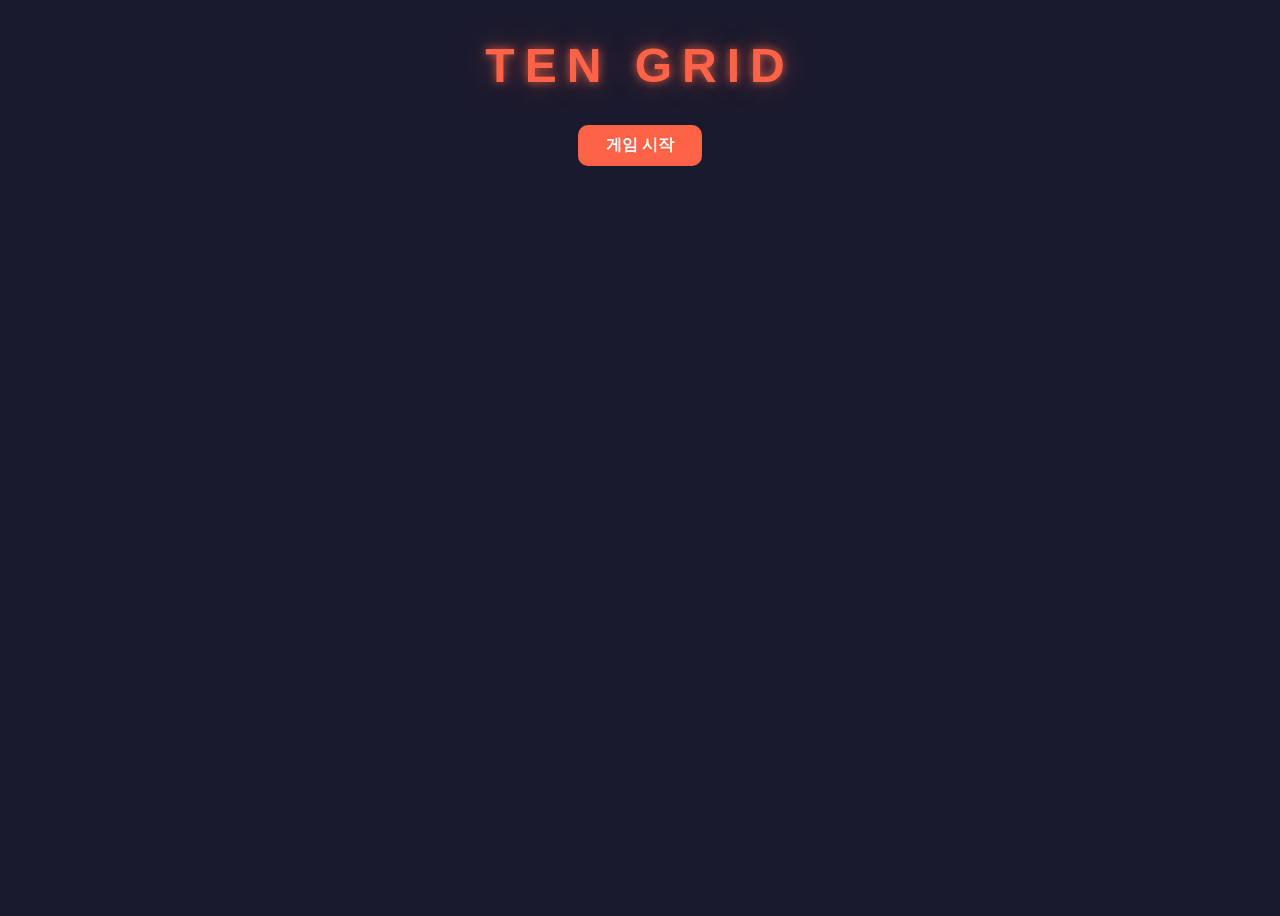
<file: 3/3_game.html>
<!DOCTYPE html>
<!-- 
    DOCTYPE: 이 문서가 HTML5 형식임을 브라우저에게 알려주는 선언.
    없으면 브라우저가 오래된 방식(quirks mode)으로 렌더링할 수 있음.
-->
<html lang="ko">
<!-- lang="ko": 이 페이지의 언어가 한국어임을 명시. 스크린리더, 검색엔진에 영향 -->

<head>
    <meta charset="UTF-8">
    <!-- charset="UTF-8": 문자 인코딩 설정. 한글 등 다국어 문자를 올바르게 표시하기 위해 필수 -->
    <title>TEN GRID</title>
    <!-- title: 브라우저 탭에 표시되는 페이지 제목 -->

    <style>
        /* =====================
           CSS: 요소의 시각적 스타일을 지정하는 언어
           선택자 { 속성: 값; } 형태로 작성
        ===================== */

        /* body: 전체 페이지의 기본 스타일 */
        body {
            font-family: 'Arial Black', sans-serif;
            /* 'Arial Black': 두껍고 임팩트 있는 폰트 → 게임 느낌
               sans-serif: Arial Black이 없을 경우 대체 폰트 */
            text-align: center;
            background: #1a1a2e;
            /* 어두운 네이비 배경 → 게임 화면 느낌
               hex 코드 #1a1a2e: 빨강(1a) 초록(1a) 파랑(2e) */
            color: white;            /* 기본 글자색 흰색 */
            padding: 20px;           /* 페이지 전체 안쪽 여백 */
            min-height: 100vh;
            /* 100vh: viewport height의 100% → 화면 높이를 꽉 채움
               min-height: 최소 높이 지정 (내용이 적어도 배경이 채워짐) */
            box-sizing: border-box;
            /* box-sizing: border-box → padding을 포함해서 크기 계산
               기본값(content-box)은 padding이 크기에 추가됨 */
        }

        /* =====================
           제목 스타일
        ===================== */
        h2 {
            font-size: 48px;            /* 크고 임팩트 있는 제목 크기 */
            letter-spacing: 10px;       /* 글자 간격을 넓혀 게임 로고 느낌 */
            color: tomato;              /* 셀과 같은 tomato 색상으로 통일감 */
            text-shadow:
                0 0 10px rgba(255, 99, 71, 0.8),
                0 0 30px rgba(255, 99, 71, 0.4);
            /*
                text-shadow: 글자에 그림자(빛 번짐) 효과 추가
                형식: x오프셋 y오프셋 흐림반경 색상
                0 0 → 정중앙에서 퍼지는 빛 번짐 (네온 글로우 효과)
                rgba(255,99,71,0.8): tomato색 + 투명도 0.8 (진한 빛)
                rgba(255,99,71,0.4): tomato색 + 투명도 0.4 (넓게 퍼지는 빛)
                두 개 겹쳐서 더 풍부한 네온 효과 연출
            */
            margin: 10px 0 20px;
            /* margin: 위 10px, 좌우 0, 아래 20px */
        }

        /* =====================
           점수 / 타이머 공통 스타일
        ===================== */
        #score {
            /* 쉼표로 여러 선택자에 동시 적용 */
            display: inline-block;
            /* inline-block: 블록처럼 크기를 가지면서 나란히 배치 가능 */
            background: #16213e;
            /* 배경과 비슷하지만 살짝 밝은 색으로 패널 느낌 */
            border: 2px solid tomato;
            /* border: 테두리 두께 스타일 색상
               2px solid tomato → 토마토색 실선 2px 테두리 */
            border-radius: 10px;        /* 셀과 같은 둥근 모서리 */
            padding: 8px 20px;          /* 안쪽 여백 */
            font-size: 16px;
            font-weight: bold;
            color: white;
            margin: 4px 8px 12px;       /* 위 4px, 좌우 8px, 아래 12px */
            letter-spacing: 2px;        /* 글자 간격 살짝 넓힘 */
        }


        /* 점수 패널만 추가 강조 */
        #score {
            color: orange;
            /* 점수는 orange로 표시 → active 셀 색상과 통일감 */
            border-color: orange;       /* 테두리도 orange로 */
            text-shadow: 0 0 8px rgba(255,165,0,0.6);
            /* 오렌지색 글로우 효과 */
        }

        /* 타이머 바 컨테이너 */
        #timer {
            display: block;
            width: 350px;               /* 보드 너비와 맞춤 (10열 × 35px) */
            margin: 4px auto 12px;      /* 가운데 정렬 */
            padding: 0;
            border: none;
            background: transparent;
            text-align: left;
        }

        /* 타이머 라벨 텍스트 */
        #timer-label {
            font-size: 12px;
            color: tomato;
            letter-spacing: 2px;
            margin-bottom: 4px;
            text-shadow: 0 0 6px rgba(255, 99, 71, 0.6);
        }

        /* 바의 바깥 틀 (회색 배경 트랙) */
        #timer-track {
            width: 100%;
            height: 14px;
            background: #16213e;        /* 어두운 배경 → 빈 트랙 */
            border: 2px solid tomato;
            border-radius: 8px;
            overflow: hidden;
            /*
                overflow: hidden → 자식 요소(#timer-bar)가
                border-radius 밖으로 삐져나오지 않게 잘라냄
            */
        }

        /* 실제로 줄어드는 색상 바 */
        #timer-bar {
            height: 100%;
            width: 100%;                /* JS에서 남은비율에 따라 조절 */
            background: tomato;
            border-radius: 6px;
            transition: width 0.9s linear, background 0.5s;
            /*
                transition: width 0.9s linear
                → width가 바뀔 때 0.9s 동안 일정 속도(linear)로 부드럽게 줄어듦
                background 0.5s → 색상 변화도 0.5초에 걸쳐 서서히 바뀜
            */
        }

        /* 10초 이하: 바 색상을 빨간색으로 + 깜빡임 */
        #timer-bar.danger {
            background: red;
            animation: barPulse 0.6s infinite;
        }

        @keyframes barPulse {
            /* 바가 밝아졌다 어두워지며 긴박감을 표현 */
            0%, 100% { opacity: 1; }
            50%       { opacity: 0.5; }
        }

        /* #game: id가 "game"인 요소를 선택하는 CSS ID 선택자 */
        #game {
            display: grid;
            /* display: grid → 자식 요소들을 격자(grid) 형태로 배치 */

            grid-template-columns: repeat(10, 35px);
            /*
                repeat(10, 35px): 35px 너비의 열을 10개 만든다.
                → 10열짜리 격자가 만들어짐.
                gap을 쓰지 않고 셀 크기를 35px로 키워서
                시각적으로 5px 여백처럼 보이게 하는 트릭.
                실제 클릭 영역은 35px로 꽉 참 → 빈틈 없이 드래그 가능
            */

            justify-content: center; /* 그리드 전체를 가로 기준 가운데 정렬 */
            margin-top: 20px;        /* 위쪽에 20px 바깥 여백 추가 */
        }

        /* .cell: class가 "cell"인 모든 요소를 선택하는 CSS 클래스 선택자 */
        /* 역할: 실제 마우스가 클릭/드래그를 감지하는 영역 (투명, 35x35) */
        .cell {
            width: 35px;   /* 가로 35px → 클릭 감지 영역 */
            height: 35px;  /* 세로 35px → 클릭 감지 영역 */
            display: flex;           /* 자식 요소(.cell-inner)를 flex 배치 */
            justify-content: center; /* 자식을 가로 기준 가운데 */
            align-items: center;     /* 자식을 세로 기준 가운데 */
            cursor: pointer;   /* 마우스를 올리면 손가락 커서로 변경 */
            user-select: none; /* 드래그 중 텍스트가 선택되는 것을 막음 */
        }

        /* .cell-inner: 실제로 눈에 보이는 빨간 박스 (30x30) */
        /* .cell(35px) 안에 들어가서 상하좌우 2.5px씩 여백이 생겨 gap처럼 보임 */
        .cell-inner {
            width: 30px;        /* 보이는 크기는 30px */
            height: 30px;
            background: tomato; /* 배경색을 토마토(빨간색 계열)로 지정 */
            color: white;       /* 글자색 흰색 */
            font-weight: bold;  /* 글자 굵게 */
            font-size: 20px;    /* 글자 크기 20px */
            display: flex;
            justify-content: center;
            align-items: center;
            border-radius: 10px;    /* 모서리를 10px만큼 둥글게 */
            pointer-events: none;
            /*
                pointer-events: none → 이 요소는 마우스 이벤트를 무시하고
                부모(.cell)에게 이벤트가 전달되도록 함.
                이게 없으면 .cell-inner 위에서 클릭 시 이벤트가 여기서 멈춰버림.
            */
        }

        /* .active .cell-inner: .active 클래스가 붙은 .cell 안의 .cell-inner */
        /* 드래그로 선택된 셀의 색상을 오렌지로 바꿔서 시각적 피드백 제공 */
        .active .cell-inner {
            background: orange;
        }

        /* .empty: 숫자가 사라진(제거된) 빈 셀 */
        .empty {
            cursor: default; /* 빈 셀에서는 커서를 기본 화살표로 */
        }

        /* .empty .cell-inner: 빈 셀의 내부 박스는 회색으로 표시 */
        .empty .cell-inner {
            background: #ddd; /* #ddd는 밝은 회색 (hex 색상코드) */
        }



        /* =====================
           버튼 스타일: 셀과 동일한 느낌으로 꾸밈
           .cell-inner와 같은 tomato 배경 + border-radius + 굵은 글씨
        ===================== */
        #startBtn {
            background: tomato;         /* 셀과 같은 tomato 배경색 */
            color: white;               /* 흰색 글자 */
            font-weight: bold;          /* 굵은 글씨 */
            font-size: 16px;            /* 글자 크기 */
            padding: 10px 28px;         /* 안쪽 여백: 위아래 10px, 좌우 28px */
            border: none;               /* 기본 버튼 테두리 제거 */
            border-radius: 10px;        /* 셀과 동일하게 모서리 둥글게 */
            cursor: pointer;            /* 마우스 올리면 손가락 커서 */
            user-select: none;          /* 텍스트 드래그 선택 방지 */
            margin: 12px 0;             /* 위아래 바깥 여백 */
            transition: background 0.15s, transform 0.1s;
            /* transition: 속성 변화를 부드럽게 애니메이션 처리
               background → 색상이 바뀔 때 0.15초 동안 서서히 변함
               transform  → 크기/위치 변화가 0.1초 동안 부드럽게 적용됨 */
        }

        /* 마우스를 버튼 위에 올렸을 때 */
        #startBtn:hover {
            background: orangered;      /* hover 시 좀 더 진한 색으로 변경 */
            /* :hover → 마우스가 요소 위에 있을 때만 적용되는 CSS 가상 클래스 */
        }

        /* 버튼을 누르고 있는 순간 */
        #startBtn:active {
            transform: scale(0.94);
            /* transform: scale(0.94) → 요소를 94% 크기로 줄임
               → 버튼이 눌리는 느낌(꾹 누르는 효과)을 시각적으로 표현 */
            background: orangered;
            /* :active → 마우스 버튼이 눌린 순간에만 적용되는 CSS 가상 클래스 */
        }
        /* =====================
           결과 화면 스타일
        ===================== */
        #result {
            margin-top: 20px;
        }

        /* 결과 카드 전체 박스 */
        .result-card {
            display: inline-block;
            background: #16213e;
            border: 2px solid tomato;
            border-radius: 14px;
            padding: 28px 48px;
            text-align: center;
        }

        /* 종료 제목 */
        .result-card h2 {
            font-size: 32px;
            color: tomato;
            letter-spacing: 6px;
            margin: 0 0 24px;
            text-shadow: 0 0 12px rgba(255,99,71,0.8);
        }

        /* 각 항목 행: 라벨 위, 값 아래로 세로 배치 */
        .result-row {
            display: flex;
            flex-direction: column;
            /* flex-direction: column → 자식을 위→아래 세로로 쌓음 */
            align-items: center;
            margin: 10px 0;
        }

        /* 항목 라벨 */
        .result-label {
            font-size: 14px;
            font-weight: bold;
            color: #8892a4;
            letter-spacing: 3px;
            margin-bottom: 6px;
            text-transform: uppercase;
            /* text-transform: uppercase → 텍스트를 모두 대문자로 표시 */
        }

        /* 점수 값 박스 */
        .result-value {
            font-size: 52px;
            /* 숫자를 크게 키워 한눈에 들어오게 */
            font-weight: bold;
            letter-spacing: 4px;
            line-height: 1;
            padding: 12px 32px;
            border-radius: 10px;
            /* 셀과 동일한 border-radius로 통일감 */
            min-width: 180px;
        }

        .result-value.score-val {
            color: orange;
            background: rgba(255, 165, 0, 0.1);
            /* rgba: 오렌지색에 투명도 0.1을 줘서 은은한 배경 */
            border: 2px solid rgba(255, 165, 0, 0.5);
            text-shadow:
                0 0 12px rgba(255, 165, 0, 0.9),
                0 0 30px rgba(255, 165, 0, 0.4);
            /* 두 겹의 text-shadow로 강한 네온 글로우 효과 */
        }

        .result-value.cells-val {
            color: tomato;
            background: rgba(255, 99, 71, 0.1);
            border: 2px solid rgba(255, 99, 71, 0.5);
            text-shadow:
                0 0 12px rgba(255, 99, 71, 0.9),
                0 0 30px rgba(255, 99, 71, 0.4);
        }

        /* 구분선 */
        .result-divider {
            border: none;
            border-top: 1px solid #2a2a4a;
            margin: 18px 0;
        }

        /* 두 항목을 가로로 나란히 배치하는 래퍼 */
        .result-cols {
            display: flex;
            flex-direction: column;
            gap: 20px;
            justify-content: center;
        }
    </style>
</head>

<body>

    <h2>TEN GRID</h2>
    <!-- h2: 두 번째 수준 제목 태그. 숫자가 클수록 작은 제목(h1~h6) -->

    <!-- stats-panel: 점수와 타이머를 묶는 컨테이너
         게임 중에만 표시, 게임 전/후에는 숨김 -->
    <div id="stats-panel" style="display:none;">
        <div id="score">점수: 0</div>
        <!-- id="score": JS에서 getElementById("score")로 이 요소를 찾아 점수를 업데이트함 -->

        <div id="timer">
            <!-- 타이머 바 구조:
                 timer-label: "남은 시간 60s" 텍스트 표시
                 timer-track: 회색 트랙 배경 (바의 틀)
                 timer-bar: 실제로 줄어드는 색상 바
            -->
            <div id="timer-label">남은 시간 60s</div>
            <div id="timer-track">
                <div id="timer-bar"></div>
            </div>
        </div>
    </div>

    <button id="startBtn">게임 시작</button>
    <!-- button: 클릭 가능한 버튼. id="startBtn"으로 JS에서 클릭 이벤트를 연결 -->

    <div id="game"></div>
    <!-- id="game": 게임 보드가 들어갈 컨테이너. JS의 render()가 이 안에 셀을 채워넣음 -->

    <div id="result"></div>
    <!-- id="result": 게임 종료 후 최종 점수 메시지가 표시될 영역 -->


    <script>
        /*
            <script> 태그: 브라우저가 JavaScript 코드를 실행하는 영역.
            HTML 파싱이 끝난 후 실행되도록 body 맨 아래에 위치시키는 것이 일반적.
        */

        // =====================
        // 전역 변수 (Global Variables)
        // =====================
        /*
            전역 변수: 함수 바깥에 선언되어 파일 어디서든 접근 가능한 변수.
            게임의 "상태(state)"를 저장하는 역할을 한다.
            let: 나중에 값을 바꿀 수 있는 변수 선언 키워드 (블록 스코프)
            const: 한 번 선언하면 재할당 불가능한 상수 선언 키워드
        */

        let board = [];
        /*
            board: 게임판 전체 상태를 저장하는 2차원 배열(배열 속의 배열).
            board[r][c] → r번째 행, c번째 열의 숫자값을 의미.
            예: board[0][0] = 3  → 0행 0열에 숫자 3이 있음
            셀이 제거되면 해당 위치를 0으로 바꿈.
            [] → 빈 배열로 초기화 (나중에 createBoard에서 채워짐)
        */

        let score = 0;
        /*
            score: 현재 플레이어의 점수.
            합이 10인 조합을 완성할 때마다 1씩 증가.
            0으로 초기화 → 게임 시작 시 점수를 0부터 시작
        */

        let time;
        /*
            time: 남은 시간(초 단위).
            startTimer()에서 매 1초마다 1씩 감소.
            0이 되면 endGame()이 호출되어 게임 종료.
        */

        let timerInterval = null;
        /*
            timerInterval: setInterval()이 반환하는 ID값을 저장.
            setInterval은 반복 실행되는 타이머를 만들고, 그 "핸들(handle)"을 반환함.
            이 값을 clearInterval(timerInterval)에 넘겨야 타이머를 멈출 수 있음.
            null로 초기화 → 아직 타이머가 없다는 의미
        */

        let isDragging = false;
        /*
            isDragging: 현재 마우스 버튼이 눌린 채로 드래그 중인지 나타내는 플래그(flag).
            boolean 타입: true(드래그 중) / false(드래그 아님)
            mousedown → true로 바뀜
            mouseup   → false로 바뀜
            dragging() 함수에서 이 값이 false면 아무 동작도 하지 않음.
            → 마우스를 누르지 않고 그냥 셀 위를 지나갈 때 선택되는 것을 방지
        */

        let selected = [];
        /*
            selected: 현재 드래그로 선택된 셀들의 좌표를 저장하는 배열.
            각 요소는 { r: 행번호, c: 열번호 } 형태의 객체(object).
            예: selected = [ {r:0, c:0}, {r:0, c:1}, {r:0, c:2} ]
            드래그가 끝날 때 이 배열을 순회하며 셀을 제거함.
        */

        let sum = 0;
        /*
            sum: 현재 선택된 셀들의 숫자 합계.
            셀을 선택할 때마다 누적해서 더함.
            sum === 10 이 되면 선택된 셀들을 제거하고 점수 획득.
        */

        let removedCells = 0;
        /*
            removedCells: 게임 중 제거한 숫자 셀의 누적 개수.
            빈 칸(empty)을 통과한 것은 포함하지 않음.
            endDrag()에서 filledCount만큼 더해지고,
            게임 종료 화면에 표시됨.
        */

        const startBtn = document.querySelector("#startBtn");
        /*
            document.querySelector(선택자): CSS 선택자로 HTML 요소 하나를 찾아 반환.
            "#startBtn" → id가 startBtn인 요소를 찾음.
            const: 이 변수는 한 번 할당 후 다시 할당하지 않으므로 const 사용.
            → 이후 startBtn.addEventListener(...)로 클릭 이벤트를 연결
        */


        // =====================
        // 보드 생성 함수
        // =====================
        /*
            function 키워드: 재사용 가능한 코드 블록(함수)을 정의.
            함수명(): 함수를 호출(실행)하는 방법.
            createBoard(): 게임판을 새로 만들어 board 전역 변수에 저장.
        */
        function createBoard() {
            board = [];
            // board를 빈 배열로 초기화. 이전 게임 데이터를 완전히 지움.

            for (let r = 0; r < 10; r++) {
                /*
                    for 루프: 반복 실행 구조.
                    let r = 0  → 시작값: r을 0으로 초기화
                    r < 10     → 조건: r이 10보다 작을 동안 반복 (0~9, 총 10번)
                    r++        → 증감: 매 반복 후 r을 1 증가
                    → 10개의 행(row)을 만들기 위한 바깥 루프
                */

                let row = [];
                // 한 행을 담을 빈 배열 생성. 안쪽 루프가 끝나면 숫자 10개가 채워짐.

                for (let c = 0; c < 10; c++) {
                    // 10개의 열(column)을 만들기 위한 안쪽 루프 (이중 for문)

                    let randomNumber = Math.floor(Math.random() * 9) + 1;
                    /*
                        Math.random()   → 0 이상 1 미만의 실수 반환 (예: 0.731...)
                        * 9             → 0 이상 9 미만의 실수 (예: 6.58...)
                        Math.floor(...) → 소수점 버림 → 0~8 정수
                        + 1             → 1~9 정수로 범위 조정
                        결과: 1~9 사이의 랜덤 정수
                    */

                    row.push(randomNumber);
                    /*
                        배열.push(값): 배열의 맨 끝에 값을 추가하는 배열 메서드.
                        → row 배열에 랜덤 숫자를 하나씩 추가
                    */
                }

                board.push(row);
                // 완성된 한 행(row)을 board 배열에 추가
                // 안쪽 루프 10번이 끝나면 row에는 숫자 10개가 있음
            }
            // 바깥 루프 10번이 끝나면 board는 10개의 row를 가진 2차원 배열이 됨
        }


        // =====================
        // 화면 그리기 함수
        // =====================
        /*
            render(): board 배열을 읽어서 HTML 문자열을 만들고
            #game 요소 안에 주입해 화면을 새로 그림.
            상태(board)가 바뀔 때마다 호출해서 UI를 동기화하는 패턴.
        */
        function render() {

            let html = "";
            // 최종적으로 #game에 넣을 HTML 문자열을 담을 변수. 빈 문자열로 시작.

            for (let r = 0; r < board.length; r++) {
                // board.length: board 배열의 요소 개수 → 10 (행 수)

                for (let c = 0; c < board[r].length; c++) {
                    // board[r].length: r번째 행의 열 개수 → 10

                    let value = board[r][c];
                    // board[r][c]: r행 c열의 숫자값을 꺼내 value에 저장

                    if (value === 0) {
                        /*
                            === : 값과 타입이 모두 같은지 비교하는 엄격한 동등 연산자.
                            value === 0 → 셀이 제거된 상태 (빈 칸)
                        */
                        html += `<div class="cell empty" data-r="${r}" data-c="${c}"><div class="cell-inner"></div></div>`;
                        /*
                            += : 문자열 이어붙이기 (html = html + "...")
                            백틱(`): 템플릿 리터럴. 문자열 안에 ${변수}로 값을 삽입 가능.
                            class="cell empty": 두 클래스를 동시에 부여 → 빈 칸 스타일 적용
                            data-r="${r}" data-c="${c}": HTML 커스텀 데이터 속성.
                            → JS에서 element.dataset.r 로 읽어 어느 행/열인지 파악
                        */
                    } else {
                        html += `
                <div class="cell"
                    data-r="${r}"
                    data-c="${c}">
                    <div class="cell-inner">${value}</div>
                </div>`;
                        // value가 0이 아닌 경우(숫자 셀): cell-inner 안에 숫자 표시
                    }
                }
            }

            document.getElementById("game").innerHTML = html;
            /*
                document.getElementById("game"): id="game"인 요소를 찾음.
                .innerHTML = html: 그 요소의 내부 HTML 전체를 새 문자열로 교체.
                → 화면이 board 상태에 맞게 완전히 새로 그려짐.
                주의: innerHTML을 교체하면 기존 이벤트도 모두 사라짐
                      → 반드시 addEvents()를 다시 호출해야 함.
            */

            addEvents();
            // innerHTML 교체로 사라진 이벤트들을 새로 연결
        }


        // =====================
        // 이벤트 연결 함수
        // =====================
        /*
            addEvents(): 게임 보드의 모든 셀에 마우스 이벤트를 연결.
            render() 호출 후 innerHTML이 새로 생성되면 이벤트가 사라지므로
            render()가 끝날 때마다 이 함수를 호출해 이벤트를 재등록해야 함.
        */
        function addEvents() {
            document.querySelectorAll(".cell").forEach(cell => {
                /*
                    document.querySelectorAll(".cell"): class가 "cell"인 모든 요소를 NodeList로 반환.
                    .forEach(콜백함수): NodeList의 각 요소마다 콜백을 실행.
                    화살표 함수(=>): function() {} 을 간단히 표현한 문법.
                    cell => { ... }  는  function(cell) { ... } 와 동일
                */

                cell.addEventListener("mousedown", startDrag);
                /*
                    addEventListener(이벤트명, 핸들러함수):
                    해당 요소에서 이벤트가 발생하면 핸들러 함수를 실행하도록 등록.
                    "mousedown": 마우스 버튼을 누르는 순간 발생하는 이벤트
                    → 누르는 순간 startDrag 함수 실행
                */

                cell.addEventListener("mouseenter", dragging);
                /*
                    "mouseenter": 마우스 커서가 해당 요소 영역 안으로 진입할 때 발생.
                    → 드래그 중에 다른 셀로 마우스가 들어올 때 dragging 함수 실행
                */
            });

            document.addEventListener("mouseup", endDrag);
            /*
                document 전체에 mouseup 이벤트 등록.
                "mouseup": 마우스 버튼을 놓는 순간 발생.
                셀 밖에서 버튼을 놓아도 드래그가 정상 종료되도록 document에 등록.
            */

            const boardDiv = document.getElementById("game");
            boardDiv.addEventListener("mouseleave", () => {
                /*
                    "mouseleave": 마우스가 해당 요소(#game) 영역 밖으로 나갈 때 발생.
                    () => { ... }: 매개변수 없는 화살표 함수
                    → 드래그 중에 보드 밖으로 나가면 자동으로 드래그 종료
                */
                if (isDragging) endDrag();
                // isDragging이 true일 때만 endDrag() 호출
                // 드래그 중이 아닐 때 마우스가 보드를 벗어나는 건 무시
            });
        }


        // =====================
        // 드래그 시작 함수
        // =====================
        /*
            startDrag(e): 셀 위에서 마우스 버튼을 누를 때 호출됨.
            매개변수 e: 이벤트 객체(Event Object). 어느 요소에서 발생했는지 등의 정보를 담음.
        */
        function startDrag(e) {
            if (e.currentTarget.classList.contains("empty")) return;
            /*
                e.currentTarget: 이벤트가 등록된 요소 (= 클릭된 .cell 요소)
                .classList: 그 요소가 가진 클래스 목록
                .contains("empty"): "empty" 클래스가 있으면 true 반환
                → 빈 셀에서 드래그를 시작하면 아무것도 하지 않고 함수 종료 (return)
                return: 함수를 즉시 종료하는 키워드 (조기 탈출 패턴)
            */

            isDragging = true;
            // 드래그가 시작됐음을 플래그로 기록 → dragging()이 동작하도록 활성화

            selected = [];
            // 이전 드래그의 선택 목록을 초기화 (빈 배열로 리셋)

            sum = 0;
            // 이전 드래그의 합계도 0으로 리셋

            let r = parseInt(e.currentTarget.dataset.r);
            let c = parseInt(e.currentTarget.dataset.c);
            /*
                e.currentTarget.dataset.r: HTML의 data-r 속성값을 읽어옴 (문자열 타입)
                parseInt(): 문자열을 정수(integer)로 변환. "3" → 3
                → 클릭된 셀의 행(r)과 열(c) 번호를 숫자로 가져옴
            */

            selected.push({ r, c });
            /*
                { r, c }: 객체 단축 표기법. { r: r, c: c } 와 동일.
                → 시작 셀의 좌표를 selected 배열에 추가
            */

            sum += board[r][c];
            // += : sum = sum + board[r][c] 와 동일한 복합 대입 연산자
            // 첫 번째 셀의 값을 sum에 더함

            e.currentTarget.classList.add("active");
            // classList.add("active"): 해당 요소에 "active" 클래스를 추가
            // → CSS의 .active .cell-inner { background: orange } 가 적용되어 색상 변경
        }


        // =====================
        // 드래그 중 함수
        // =====================
        /*
            dragging(e): 마우스가 셀 위로 진입할 때마다 호출됨 (mouseenter).
            isDragging이 true일 때만 실제로 처리함.
        */
        function dragging(e) {

            if (!isDragging) return;
            /*
                !isDragging: isDragging의 반대값 (NOT 연산자 !)
                isDragging이 false(드래그 중이 아님)이면 함수 즉시 종료
                → 마우스를 누르지 않고 셀 위를 지나가는 경우를 무시
            */

            let r = parseInt(e.currentTarget.dataset.r);
            let c = parseInt(e.currentTarget.dataset.c);
            // 현재 마우스가 진입한 셀의 행(r), 열(c) 번호를 읽어옴

            // ── 중복 선택 방지 알고리즘 ──
            let already = selected.some(cell => cell.r === r && cell.c === c);
            /*
                배열.some(조건함수): 배열 요소 중 하나라도 조건을 만족하면 true 반환.
                cell => cell.r === r && cell.c === c
                → selected 배열 중 r과 c가 모두 같은 요소가 있는지 검사
                && : AND 연산자. 양쪽이 모두 true일 때만 true
                already = true → 이미 선택된 셀
            */
            if (already) return;
            // 이미 선택된 셀이면 다시 추가하지 않고 종료

            // ── 상하좌우 인접 여부 확인 알고리즘 (대각선 차단) ──
            let last = selected[selected.length - 1];
            /*
                selected[selected.length - 1]: 배열의 마지막 요소
                배열 인덱스는 0부터 시작하므로 마지막 인덱스 = 길이 - 1
                → 직전에 선택한 셀의 좌표 {r, c}를 가져옴
            */

            let dr = Math.abs(r - last.r);
            let dc = Math.abs(c - last.c);
            /*
                Math.abs(값): 절댓값 반환. 음수도 양수로 변환.
                dr: 현재 셀과 마지막 선택 셀 사이의 행 거리
                dc: 현재 셀과 마지막 선택 셀 사이의 열 거리
                예) 바로 아래 칸: dr=1, dc=0 → 허용
                    바로 오른칸: dr=0, dc=1 → 허용
                    대각선 칸:   dr=1, dc=1 → 차단
            */

            let isAdjacent = (dr === 1 && dc === 0) || (dr === 0 && dc === 1);
            /*
                || : OR 연산자. 둘 중 하나라도 true이면 true.
                (dr===1 && dc===0): 상하 방향으로 인접
                (dr===0 && dc===1): 좌우 방향으로 인접
                둘 다 아니면(대각선, 2칸 이상 등) isAdjacent = false
            */

            if (!isAdjacent) return;
            // 인접하지 않으면(대각선 등) 선택하지 않고 종료

            selected.push({ r, c });
            // 인접 조건을 통과한 셀을 selected 배열에 추가

            sum += board[r][c];
            /*
                board[r][c]: 해당 셀의 숫자값.
                빈 셀(empty)은 board[r][c] === 0 이므로 sum에 0이 더해짐 → 합계에 영향 없음.
                이 덕분에 빈 셀을 "통과"하는 드래그가 가능해짐.
            */

            // empty 셀은 시각 효과 없이 경로만 기록
            if (!e.currentTarget.classList.contains("empty")) {
                e.currentTarget.classList.add("active");
                // 숫자가 있는 셀만 오렌지색으로 강조
                // 빈 셀은 회색 그대로 유지 (시각 효과 없음)
            }
        }


        // =====================
        // 드래그 끝 함수
        // =====================
        /*
            endDrag(): 마우스 버튼을 놓을 때 호출됨 (mouseup).
            선택된 셀들의 합이 10이면 셀을 제거하고 점수를 획득.
        */
        function endDrag() {

            if (!isDragging) return;
            // 드래그 중이 아니었으면 (실수로 호출된 경우) 아무것도 안 함

            isDragging = false;
            // 드래그 종료 → 플래그를 false로 되돌림

            if (sum === 10) {
                // 선택된 셀들의 합이 정확히 10일 때만 제거

                // ── 점수 계산: board를 0으로 바꾸기 전에 숫자 셀 개수를 먼저 셈 ──
                let filledCount = selected.filter(cell => board[cell.r][cell.c] !== 0).length;
                /*
                    배열.filter(조건함수): 조건을 만족하는 요소만 모아 새 배열을 반환.
                    board[cell.r][cell.c] !== 0 → 빈 칸(0)이 아닌 셀만 통과
                    .length → 통과한 셀의 개수
                    예) 숫자 셀 3칸 + 빈 칸 1칸 통과 → filledCount = 3
                    ※ forEach로 board를 0으로 바꾸기 전에 계산해야
                      원래 빈 칸과 방금 제거된 셀을 구분할 수 있음
                */

                selected.forEach(cell => {
                    board[cell.r][cell.c] = 0;
                    /*
                        배열.forEach(콜백): 배열의 모든 요소에 대해 콜백 실행.
                        cell → selected 배열의 각 요소 {r, c}
                        board[cell.r][cell.c] = 0: 해당 위치를 0으로 바꿔 "제거" 처리
                        → render()가 호출되면 0인 자리는 empty 셀로 그려짐
                    */
                });

                score += filledCount * 10;
                /*
                    += : score = score + (filledCount * 10) 의 단축 표현
                    filledCount * 10: 숫자 셀 1칸당 10점
                    예) 숫자 셀 2칸 → 20점, 3칸 → 30점, 5칸 → 50점
                    빈 칸을 통과해도 filledCount에 포함되지 않으므로 점수에 영향 없음
                */

                removedCells += filledCount;
                // 이번 드래그에서 제거한 숫자 셀 수를 전체 누적값에 더함
                // 빈 칸은 filledCount에 포함되지 않으므로 자동으로 제외됨
                document.getElementById("score").innerText = "점수: " + score;
                /*
                    .innerText: 요소의 텍스트 내용을 읽거나 변경하는 속성
                    "점수: " + score: 문자열 + 숫자 → 문자열로 이어붙임
                    예: "점수: " + 30 → "점수: 30"
                */
            }

            render();
            // 보드 상태가 바뀌었으므로 화면을 다시 그림
            // (sum !== 10이어도 호출 → active 클래스를 해제하기 위해)
        }


        // =====================
        // 타이머 함수들
        // =====================

        /*
            startTimer(): 1초마다 time을 1씩 줄이는 타이머를 시작.
        */
        function startTimer() {

            timerInterval = setInterval(() => {
                /*
                    setInterval(함수, 간격ms):
                    지정한 간격(밀리초)마다 함수를 반복 실행하는 내장 함수.
                    1000ms = 1초
                    반환값: 타이머의 고유 ID (나중에 clearInterval로 멈출 때 사용)
                    → 반환값을 timerInterval 변수에 저장
                */

                time--;
                // time = time - 1 의 단축 표현 (감소 연산자 --)

                // 라벨 텍스트 갱신
                document.getElementById("timer-label").innerText = "남은 시간 " + time + "s";

                let pct = (time / 60) * 100;
                /*
                    남은 시간 비율을 퍼센트로 계산.
                    time / 60 → 0~1 사이의 소수 (남은 비율)
                    * 100     → 0~100 사이의 퍼센트
                    예) time=30 → 50%, time=10 → 16.7%
                    이 값을 #timer-bar의 width에 적용해 바가 줄어들게 함.
                */
                document.getElementById("timer-bar").style.width = pct + "%";
                /*
                    element.style.속성: JS로 인라인 스타일을 직접 변경.
                    width를 pct%로 설정 → 바가 오른쪽에서 왼쪽으로 줄어드는 효과
                    CSS의 transition: width 0.9s linear 덕분에 부드럽게 변함
                */

                if (time <= 10) {
                    document.getElementById("timer-bar").classList.add("danger");
                    document.getElementById("timer-label").style.color = "red";
                    /*
                        10초 이하가 되면 바에 danger 클래스 추가 → barPulse 애니메이션 실행
                        라벨 텍스트도 빨간색으로 변경
                    */
                }

                if (time <= 0) {
                    // time이 0 이하가 되면 (= 60초 경과)
                    endGame();
                    // 게임 종료 함수 호출
                }

            }, 1000);
            // 1000ms(1초) 간격으로 위 함수를 반복 실행
        }

        /*
            resetTimer(): 타이머를 정지하고 시간을 60초로 초기화.
            게임을 다시 시작할 때 기존 타이머가 중복 실행되지 않도록 먼저 정리.
        */
        function resetTimer() {

            if (timerInterval !== null) {
                /*
                    !== : 값 또는 타입이 다를 때 true (엄격한 불일치 연산자)
                    timerInterval !== null → 타이머가 실행 중인 경우에만 정지
                */
                clearInterval(timerInterval);
                /*
                    clearInterval(ID): setInterval로 만든 타이머를 ID로 찾아 정지시킴.
                    이를 하지 않으면 게임을 재시작해도 이전 타이머가 계속 실행됨.
                */
                timerInterval = null;
                // 타이머를 멈췄으니 ID도 null로 초기화
            }

            time = 60;
            // 시간을 다시 60초로 리셋

            document.getElementById("timer-bar").classList.remove("danger");
            document.getElementById("timer-bar").style.width = "100%";
            // 바를 100% 너비로 되돌림 (꽉 찬 상태로 초기화)

            document.getElementById("timer-label").innerText = "남은 시간 60s";
            document.getElementById("timer-label").style.color = "tomato";
            // 라벨 색상도 원래 tomato로 복구

            document.querySelector("#result").innerHTML = "";
            // 게임 종료 메시지(#result)를 지워서 화면을 깨끗하게 초기화
        }

        /*
            endGame(): 시간이 0이 되면 호출되어 게임을 종료.
            모든 상태를 정리하고 결과 메시지를 표시.
        */
        function endGame() {
            isDragging = false;
            // 게임 종료 시 드래그 상태를 강제로 해제

            clearInterval(timerInterval);
            // 타이머 반복 실행을 멈춤

            selected = [];
            sum = 0;
            // 선택 상태와 합계를 초기화

            document.querySelectorAll(".active").forEach(cell => {
                cell.classList.remove("active");
                // classList.remove("클래스명"): 요소에서 해당 클래스를 제거
                // → 오렌지색으로 강조된 셀들을 원래 색으로 돌려놓음
            });

            document.getElementById("game").innerHTML = "";
            // 게임 보드를 빈 내용으로 교체 → 셀들이 화면에서 사라짐

            document.getElementById("startBtn").style.display = "inline-block";
            // 게임이 끝나면 시작 버튼을 다시 보이게 함
            // inline-block: 버튼의 원래 display 속성

            document.getElementById("stats-panel").style.display = "none";
            // 게임이 끝나면 점수 + 타이머 패널을 숨김

            document.querySelector("#result").innerHTML =
                '<div class="result-card">' +
                  '<h2>GAME OVER</h2>' +
                  '<div class="result-cols">' +
                    '<div class="result-row">' +
                      '<span class="result-label">최종 점수</span>' +
                      '<span class="result-value score-val">' + score + '</span>' +
                    '</div>' +
                    '<div class="result-row">' +
                      '<span class="result-label">지운 셀</span>' +
                      '<span class="result-value cells-val">' + removedCells + '칸</span>' +
                    '</div>' +
                  '</div>' +
                '</div>';
            /*
                결과 화면을 카드 형태의 HTML로 구성.
                .result-card: 전체 카드 박스
                .result-row: 라벨과 값을 가로로 배치하는 행
                .score-val / .cells-val: 각각 orange / tomato 색상으로 강조
            */
        }


        // =====================
        // 게임 시작 함수
        // =====================
        /*
            startGame(): 게임 시작 버튼을 클릭하면 호출됨.
            모든 상태를 초기화하고 게임을 새로 시작.
        */
        function startGame() {
            score = 0;
            // 점수를 0으로 초기화 (재시작 시 이전 점수가 남지 않도록)

            removedCells = 0;
            // 지운 셀 수도 0으로 초기화

            document.getElementById("startBtn").style.display = "none";
            // display: none → 요소를 화면에서 완전히 숨김 (공간도 차지하지 않음)
            // 게임이 시작되면 버튼이 사라짐

            document.getElementById("stats-panel").style.display = "block";
            // display: block → 요소를 다시 보이게 함
            // 게임이 시작되면 점수 + 타이머 패널이 나타남

            document.querySelector("#score").innerText = `점수: ${score}`;
            // 템플릿 리터럴로 점수 표시 갱신. `점수: ${score}` → "점수: 0"
            // ※ #timer는 이제 내부에 timer-label, timer-bar가 있는 구조이므로
            //   innerText로 덮어쓰면 내부 HTML이 사라짐 → resetTimer()에서 처리

            createBoard(); // 새 게임판 생성 (board 배열을 1~9 랜덤값으로 채움)
            render();      // 생성된 board를 화면에 그림
            resetTimer();  // 기존 타이머 정지 + 시간 60초로 초기화
            startTimer();  // 새 타이머 시작 (1초마다 카운트다운)
        }

        startBtn.addEventListener("click", startGame);
        /*
            startBtn(버튼 요소)에 "click" 이벤트 등록.
            버튼을 클릭하면 startGame 함수가 호출됨.
            이 한 줄이 버튼과 게임 시작 로직을 연결하는 핵심 코드.
            스크립트 파일 최하단에 위치: HTML 요소가 모두 로드된 후 실행되도록.
        */

    </script>

</body>

</html>
</file>
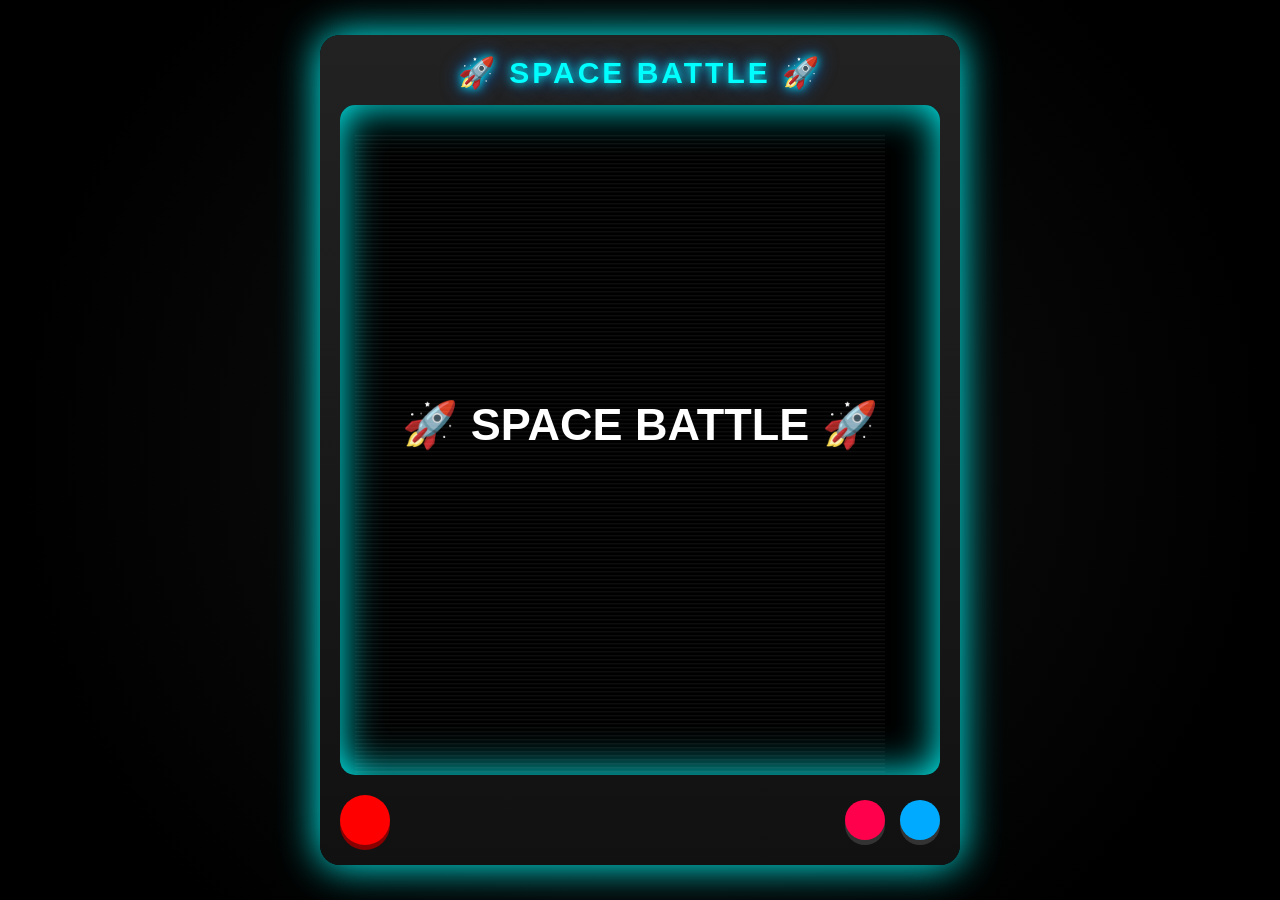
<file: 4/4_game.html>
<!DOCTYPE html>
<html lang="en">
<head>
    <meta charset="UTF-8">
    <meta name="viewport" content="width=device-width, initial-scale=1.0">
    <title>Shooting Game</title>
    <style>

    body {
        margin: 0;
        background: radial-gradient(circle at center, #111 0%, #000 80%);
        display: flex;
        justify-content: center;
        align-items: center;
        height: 100vh;
        font-family: Arial, sans-serif;
    }

    /* 전체 기계 */
    .arcade {
        width: 600px;
        background: linear-gradient(180deg, #222, #111);
        border-radius: 20px;
        box-shadow: 0 0 40px #00ffff;
        padding: 20px;
        position: relative;
    }

    /* 상단 간판 */
    .marquee {
        text-align: center;
        font-size: 30px;
        font-family: 'Franklin Gothic Medium', 'Arial Narrow', Arial, sans-serif;
        font-weight: bold;
        color: #00ffff;
        margin-bottom: 15px;
        text-shadow: 0 0 10px #00ffff,
                0 0 20px #0077ff;
        letter-spacing: 3px;
    }

    /* 화면 영역 */
    .screen {
        background: black;
        padding: 15px;
        border-radius: 15px;
        box-shadow: inset 0 0 40px #00ffff;
    }

    /* CRT 느낌 */
    .screen::after {
        content: "";
        position: absolute;
        top: 100px;
        left: 35px;
        width: 530px;
        height: 640px;
        pointer-events: none;
        background: repeating-linear-gradient(
            to bottom,
            rgba(255,255,255,0.05) 0px,
            rgba(255,255,255,0.05) 1px,
            transparent 2px,
            transparent 4px
        );
    }

    /* 캔버스 */
    canvas {
        display: block;
        margin: 0 auto;
        border-radius: 10px;
    }

    /* 하단 조작부 */
    .controls {
        margin-top: 20px;
        display: flex;
        justify-content: space-between;
        align-items: center;
    }

    /* 조이스틱 */
    .joystick {
        width: 50px;
        height: 50px;
        background: red;
        border-radius: 50%;
        box-shadow: 0 5px 0 #880000;
    }

    /* 버튼 */
    .buttons {
        display: flex;
        gap: 15px;
    }

    .btn {
        width: 40px;
        height: 40px;
        border-radius: 50%;
        box-shadow: 0 5px 0 #333;
    }

    .red {
        background: #ff004c;
    }

    .blue {
        background: #00aaff;
    }
    </style>
</head>
<body>

<div class="arcade">
    <div class="marquee">🚀 SPACE BATTLE 🚀</div>

    <div class="screen">
        <canvas id="gameCanvas"></canvas>
    </div>

    <div class="controls">
        <div class="joystick"></div>
        <div class="buttons">
            <div class="btn red"></div>
            <div class="btn blue"></div>
        </div>
    </div>
</div>

<script src="4_game.js"></script>  <!-- 반드시 맨 아래 -->

</body>
</html>
</file>
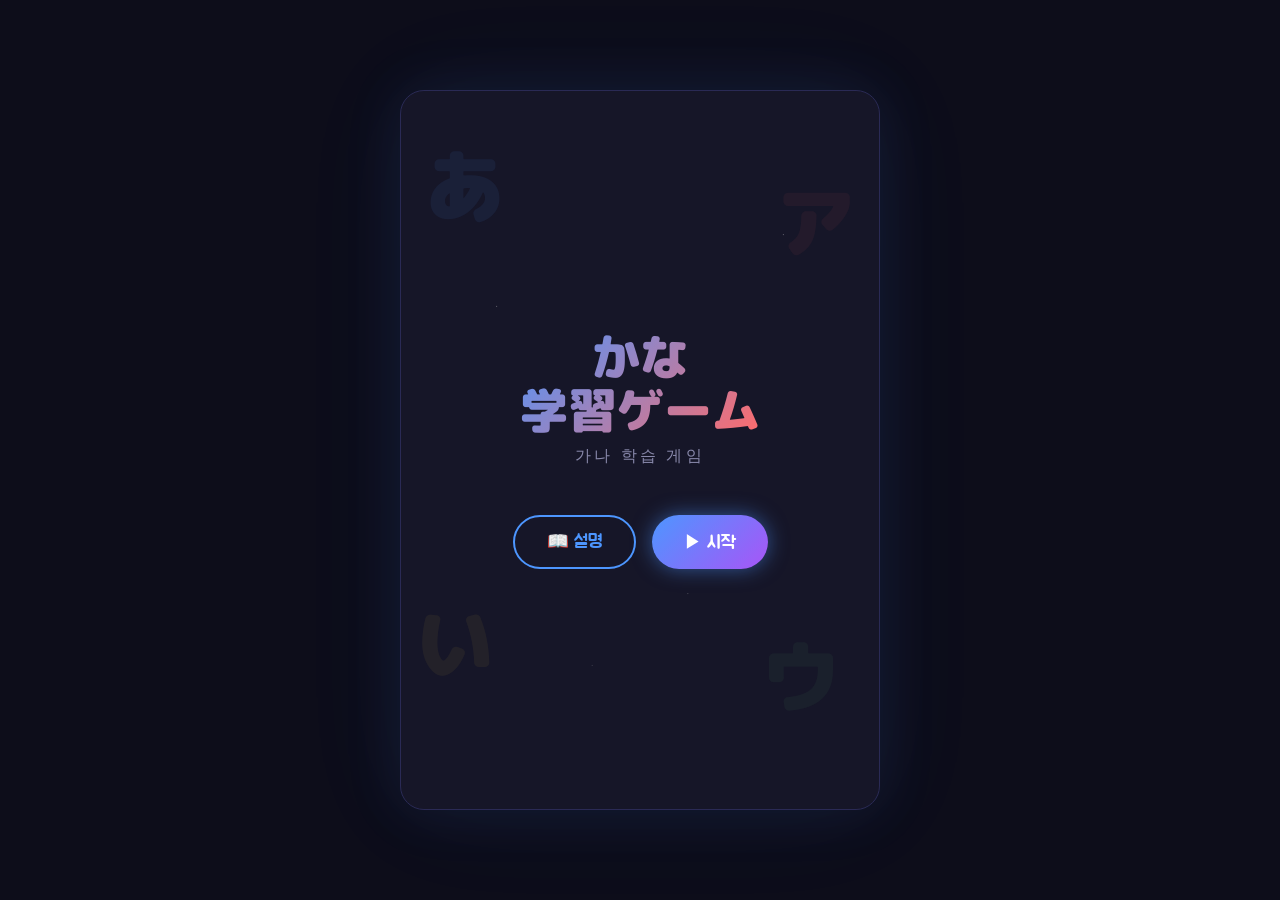
<file: 6/6_game.html>
<!DOCTYPE html>
<html lang="ko">
<head>
<meta charset="UTF-8">
<meta name="viewport" content="width=device-width, initial-scale=1.0">
<title>가나 학습 게임</title>
<style>
  @import url('https://fonts.googleapis.com/css2?family=Noto+Sans+JP:wght@400;700;900&family=Jua&family=M+PLUS+Rounded+1c:wght@400;700;900&display=swap');

  :root {
    --bg: #0d0d1a;
    --surface: #161628;
    --surface2: #1e1e38;
    --accent1: #ff6b6b;
    --accent2: #ffd93d;
    --accent3: #6bcb77;
    --accent4: #4d96ff;
    --text: #f0f0ff;
    --text-dim: #8888aa;
    --disabled: #2a2a45;
    --disabled-text: #44446a;
    --glow-red: 0 0 20px rgba(255,107,107,0.5);
    --glow-yellow: 0 0 20px rgba(255,217,61,0.5);
    --glow-green: 0 0 20px rgba(107,203,119,0.5);
    --glow-blue: 0 0 20px rgba(77,150,255,0.5);
  }

  * { margin:0; padding:0; box-sizing:border-box; }

  body {
    background: var(--bg);
    color: var(--text);
    font-family: 'M PLUS Rounded 1c', 'Noto Sans JP', sans-serif;
    display: flex;
    justify-content: center;
    align-items: center;
    min-height: 100vh;
    overflow: hidden;
  }

  /* ===== 틀(frame): 절대 교체되지 않음 ===== */
  #game-container {
    width: min(480px, 100vw);
    height: min(720px, 100vh);
    background: var(--surface);
    border-radius: 24px;
    border: 1px solid #2a2a55;
    box-shadow: 0 0 60px rgba(77,150,255,0.1), 0 0 120px rgba(77,150,255,0.05);
    position: relative;
    overflow: hidden;
    display: flex;
    flex-direction: column;
  }

  /* Star bg */
  #game-container::before {
    content:'';
    position:absolute;
    inset:0;
    background-image: radial-gradient(1px 1px at 20% 30%, rgba(255,255,255,0.3) 0%, transparent 100%),
      radial-gradient(1px 1px at 60% 70%, rgba(255,255,255,0.2) 0%, transparent 100%),
      radial-gradient(1px 1px at 80% 20%, rgba(255,255,255,0.3) 0%, transparent 100%),
      radial-gradient(1px 1px at 40% 80%, rgba(255,255,255,0.15) 0%, transparent 100%);
    pointer-events:none;
    z-index:0;
  }

  /* ===== 내용물(content): render()로 교체됨 ===== */
  /* .page.active 토글 없이 항상 display:flex */
  .page {
    display: flex;
    flex-direction: column;
    align-items: center;
    justify-content: center;
    height: 100%;
    padding: 24px;
    position: relative;
    z-index: 1;
  }

  /* ===== FIRST PAGE ===== */
  .game-title {
    font-size: 3rem;
    font-weight: 900;
    text-align: center;
    line-height: 1.1;
    margin-bottom: 8px;
    background: linear-gradient(135deg, var(--accent4), var(--accent1));
    -webkit-background-clip: text;
    background-clip: text;
    -webkit-text-fill-color: transparent;
    animation: titlePulse 3s ease-in-out infinite;
  }
  .game-subtitle {
    font-size: 1rem;
    color: var(--text-dim);
    margin-bottom: 48px;
    letter-spacing: 0.2em;
  }
  .kana-deco {
    font-size: 5rem;
    font-weight: 900;
    color: rgba(77,150,255,0.08);
    position: absolute;
    pointer-events: none;
  }
  .kana-deco.a { top:5%; left:5%; }
  .kana-deco.b { top:10%; right:5%; color: rgba(255,107,107,0.06); }
  .kana-deco.c { bottom:15%; left:3%; color: rgba(255,217,61,0.06); }
  .kana-deco.d { bottom:10%; right:8%; color: rgba(107,203,119,0.06); }

  @keyframes titlePulse {
    0%,100% { filter: brightness(1); }
    50% { filter: brightness(1.2); }
  }

  .btn-row { display: flex; gap: 16px; }

  .btn {
    padding: 14px 32px;
    border: none;
    border-radius: 50px;
    font-family: 'Jua', sans-serif;
    font-size: 1.1rem;
    cursor: pointer;
    transition: all 0.2s;
    position: relative;
    overflow: hidden;
  }
  .btn::after {
    content:'';
    position:absolute;
    inset:0;
    background: rgba(255,255,255,0.1);
    opacity:0;
    transition: opacity 0.2s;
  }
  .btn:hover::after { opacity:1; }
  .btn:active { transform: scale(0.95); }

  .btn-outline {
    background: transparent;
    border: 2px solid var(--accent4);
    color: var(--accent4);
  }
  .btn-outline:hover { box-shadow: var(--glow-blue); }

  .btn-primary {
    background: linear-gradient(135deg, var(--accent4), #a855f7);
    color: white;
    box-shadow: var(--glow-blue);
  }
  .btn-primary:hover { box-shadow: 0 0 30px rgba(77,150,255,0.7); transform: translateY(-2px); }

  .btn-hira {
    background: linear-gradient(135deg, var(--accent1), #f97316);
    color: white;
    box-shadow: var(--glow-red);
    font-size: 1.3rem;
    padding: 20px 40px;
  }
  .btn-hira:hover { box-shadow: 0 0 30px rgba(255,107,107,0.7); transform: translateY(-2px); }

  .btn-kata {
    background: linear-gradient(135deg, var(--accent4), #a855f7);
    color: white;
    box-shadow: var(--glow-blue);
    font-size: 1.3rem;
    padding: 20px 40px;
  }
  .btn-kata:hover { box-shadow: 0 0 30px rgba(77,150,255,0.7); transform: translateY(-2px); }

  .btn-back {
    position: absolute;
    bottom: 20px;
    right: 20px;
    background: var(--surface2);
    border: 1px solid #3a3a5c;
    color: var(--text-dim);
    padding: 10px 20px;
    font-size: 0.9rem;
  }
  .btn-back:hover { color: var(--text); border-color: var(--accent4); }

  /* ===== SECOND PAGE ===== */
  .page-title {
    font-size: 1.5rem;
    font-weight: 700;
    margin-bottom: 8px;
    color: var(--text);
  }
  .page-sub {
    font-size: 0.85rem;
    color: var(--text-dim);
    margin-bottom: 40px;
    letter-spacing: 0.1em;
  }
  .select-row { display: flex; gap: 24px; }
  .select-card {
    display: flex;
    flex-direction: column;
    align-items: center;
    gap: 12px;
  }
  .kana-preview {
    font-size: 3rem;
    font-weight: 900;
    line-height: 1;
  }

  /* ===== THIRD PAGE ===== */
  .section-header {
    font-size: 1.3rem;
    font-weight: 700;
    margin-bottom: 4px;
  }
  .section-sub {
    font-size: 0.8rem;
    color: var(--text-dim);
    margin-bottom: 24px;
    letter-spacing: 0.15em;
  }
  .row-grid {
    display: grid;
    grid-template-columns: repeat(4, 1fr);
    gap: 10px;
    width: 100%;
  }
  .row-btn {
    padding: 14px 8px;
    border-radius: 14px;
    border: 2px solid transparent;
    background: var(--surface2);
    color: var(--text);
    font-family: 'M PLUS Rounded 1c', sans-serif;
    font-size: 1rem;
    font-weight: 700;
    cursor: pointer;
    transition: all 0.2s;
    display: flex;
    flex-direction: column;
    align-items: center;
    gap: 2px;
  }
  .row-btn .jp { font-size: 1rem; }
  .row-btn.hira:not(:disabled) { border-color: rgba(255,107,107,0.4); }
  .row-btn.hira:not(:disabled):hover {
    background: rgba(255,107,107,0.15);
    border-color: var(--accent1);
    box-shadow: var(--glow-red);
    transform: translateY(-2px);
  }
  .row-btn.kata:not(:disabled) { border-color: rgba(77,150,255,0.4); }
  .row-btn.kata:not(:disabled):hover {
    background: rgba(77,150,255,0.15);
    border-color: var(--accent4);
    box-shadow: var(--glow-blue);
    transform: translateY(-2px);
  }
  .row-btn.cleared {
    border-color: var(--accent3) !important;
    background: rgba(107,203,119,0.15) !important;
  }
  .row-btn.cleared .jp { color: var(--accent3); }
  .row-btn:disabled {
    background: var(--disabled);
    color: var(--disabled-text);
    cursor: not-allowed;
    border-color: transparent;
  }

  /* ===== FOURTH PAGE ===== */
  /* id 대신 class로 변경 */
  .fourth-page {
    justify-content: flex-start;
    padding: 16px;
  }
  .fp-top {
    display: flex;
    justify-content: space-between;
    align-items: flex-start;
    width: 100%;
    margin-bottom: 12px;
    gap: 12px;
  }
  .prompt-boxes { display: flex; gap: 6px; flex-wrap: wrap; }
  .prompt-box {
    width: 48px;
    height: 52px;
    border-radius: 10px;
    background: var(--surface2);
    border: 2px solid #3a3a5c;
    display: flex;
    flex-direction: column;
    align-items: center;
    justify-content: center;
    font-weight: 900;
    transition: all 0.3s;
    gap: 1px;
  }
  .prompt-box .jp { font-size: 1.3rem; line-height:1; }
  .prompt-box.current {
    background: rgba(255,217,61,0.15);
    border-color: var(--accent2);
    box-shadow: var(--glow-yellow);
  }
  .prompt-box.current .jp { color: var(--accent2); }
  .prompt-box.done {
    background: rgba(107,203,119,0.15);
    border-color: var(--accent3);
  }
  .prompt-box.done .jp { color: var(--accent3); }
  .fp-right {
    display: flex;
    flex-direction: column;
    align-items: flex-end;
    gap: 6px;
    min-width: 90px;
  }
  .timer-display {
    font-size: 2rem;
    font-weight: 900;
    color: var(--accent2);
    text-align: center;
    width: 90px;
    background: rgba(255,217,61,0.1);
    border: 2px solid rgba(255,217,61,0.3);
    border-radius: 12px;
    padding: 4px;
    line-height: 1;
  }
  .timer-display.danger {
    color: var(--accent1);
    background: rgba(255,107,107,0.1);
    border-color: rgba(255,107,107,0.4);
    animation: timerShake 0.5s infinite;
  }
  @keyframes timerShake {
    0%,100% { transform: translateX(0); }
    25% { transform: translateX(-2px); }
    75% { transform: translateX(2px); }
  }
  .btn-start {
    background: linear-gradient(135deg, var(--accent3), #22c55e);
    color: #0d1a0d;
    font-family: 'Jua', sans-serif;
    font-size: 0.9rem;
    padding: 8px 16px;
    border-radius: 20px;
    border: none;
    cursor: pointer;
    font-weight: 700;
    transition: all 0.2s;
  }
  .btn-start:hover { transform: scale(1.05); box-shadow: var(--glow-green); }
  .btn-start:disabled { background: var(--disabled); color: var(--disabled-text); cursor: not-allowed; transform: none; box-shadow: none; }

  /* Game field */
  .game-field {
    width: 100%;
    flex: 1;
    background: rgba(0,0,0,0.3);
    border-radius: 16px;
    border: 1px solid #2a2a45;
    position: relative;
    overflow: hidden;
    margin-bottom: 50px;
  }
  .floating-char {
    position: absolute;
    display: flex;
    flex-direction: column;
    align-items: center;
    justify-content: center;
    width: 56px;
    height: 60px;
    border-radius: 12px;
    background: var(--surface2);
    border: 2px solid #3a3a5c;
    cursor: pointer;
    transition: border-color 0.1s;
    user-select: none;
    font-weight: 700;
    z-index: 2;
  }
  .floating-char .jp { font-size: 1.4rem; line-height:1; }
  .floating-char:hover { border-color: var(--accent4); }
  .floating-char.wrong {
    border-color: var(--accent1);
    background: rgba(255,107,107,0.2);
    animation: wrongFlash 1s ease;
  }
  .floating-char.wrong .jp { color: var(--accent1); }
  @keyframes wrongFlash {
    0% { transform: scale(1.1); }
    50% { transform: scale(0.95); }
    100% { transform: scale(1); }
  }

  /* Popup */
  .popup-overlay {
    display: none;
    position: absolute;
    inset: 0;
    background: rgba(0,0,0,0.7);
    z-index: 100;
    align-items: center;
    justify-content: center;
    backdrop-filter: blur(4px);
  }
  .popup-overlay.active { display: flex; }
  .popup-box {
    background: var(--surface2);
    border: 1px solid #3a3a5c;
    border-radius: 20px;
    padding: 28px 32px;
    max-width: 340px;
    width: 90%;
    text-align: center;
    box-shadow: 0 0 40px rgba(0,0,0,0.5);
  }
  .popup-box h3 { font-size: 1.2rem; margin-bottom: 16px; color: var(--accent2); }
  .popup-box p { font-size: 0.85rem; color: var(--text-dim); line-height: 1.7; margin-bottom: 20px; }
  .popup-box .btn { width: 100%; }

  /* Progress bar */
  .progress-row {
    width: 100%;
    margin-bottom: 10px;
    display: flex;
    align-items: center;
    gap: 8px;
    font-size: 0.75rem;
    color: var(--text-dim);
  }
  .progress-bar {
    flex: 1;
    height: 4px;
    background: var(--surface2);
    border-radius: 2px;
    overflow: hidden;
  }
  .progress-fill {
    height: 100%;
    background: linear-gradient(90deg, var(--accent4), var(--accent3));
    border-radius: 2px;
    transition: width 0.3s;
  }

  /* Score popup */
  .score-popup {
    position: absolute;
    font-size: 1.5rem;
    font-weight: 900;
    pointer-events: none;
    animation: scoreFloat 1s ease forwards;
    z-index: 10;
    text-shadow: 0 0 10px currentColor;
  }
  @keyframes scoreFloat {
    0% { opacity:1; transform: translateY(0) scale(1); }
    100% { opacity:0; transform: translateY(-40px) scale(1.3); }
  }
</style>
</head>
<body>

<!-- ✅ div 하나만! 이 안의 내용이 render()로 교체됨 -->
<div id="game-container"></div>

<script src="kana_single.js"></script>
</body>
</html>
</file>
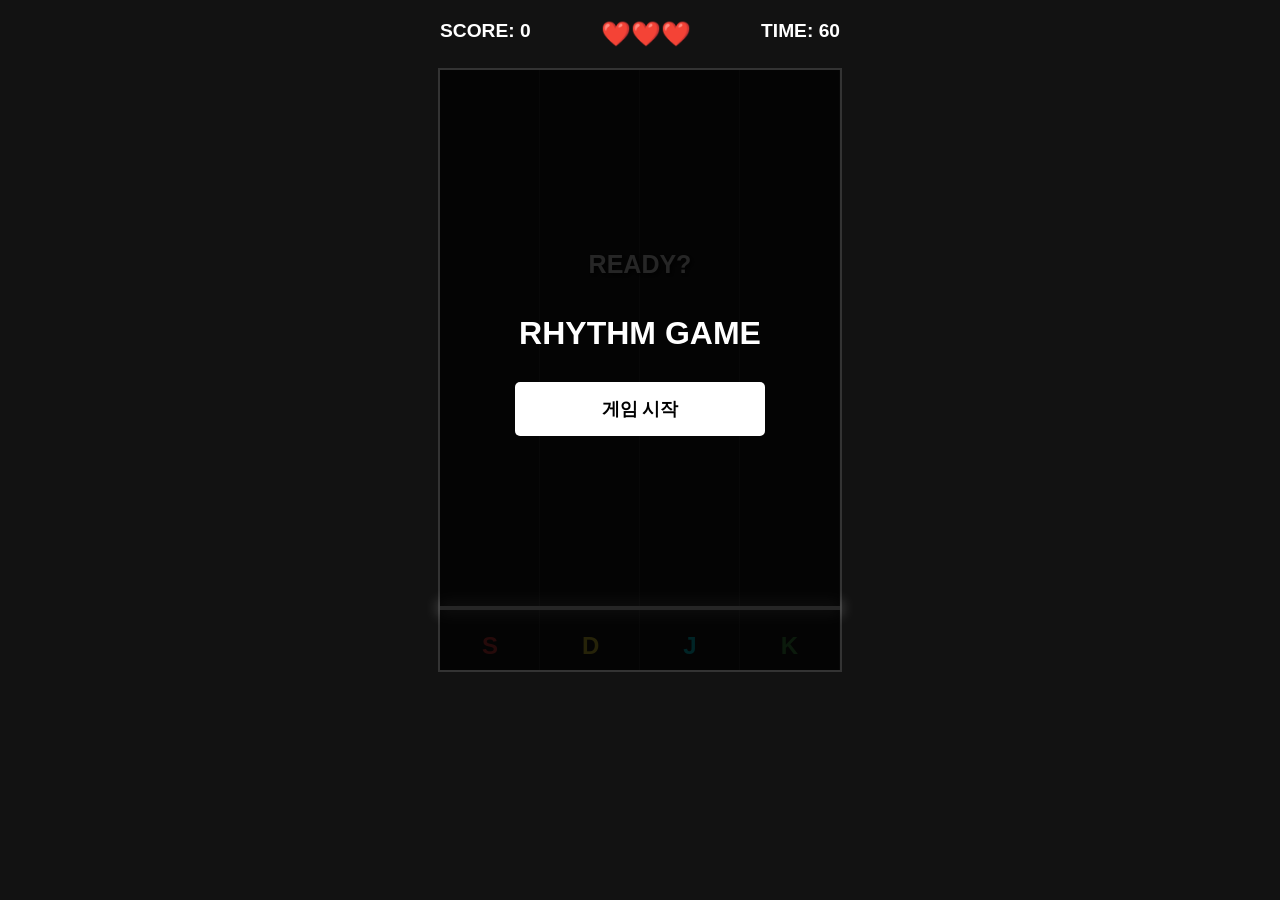
<file: 8/8_game.html>
<!DOCTYPE html>
<html lang="ko">
<head>
    <meta charset="UTF-8">
    <title>JS Rhythm Game - Final Extreme Integrated Edition</title>
    <style>
        /* CSS 변수: 각 레인의 테마 색상 정의 */
        :root { 
            --color-s: #ff4444; /* S키: 레드 */
            --color-d: #ffeb3b; /* D키: 옐로우 */
            --color-j: #00f2ff; /* J키: 시안 */
            --color-k: #4caf50; /* K키: 그린 */
        }
        body { background: #121212; color: white; display: flex; flex-direction: column; align-items: center; font-family: 'Arial', sans-serif; overflow: hidden; margin: 0; }
        
        /* 상단 정보 영역 (점수, 시간, 목숨) */
        #header { width: 400px; display: flex; justify-content: space-between; padding: 20px; font-size: 1.2rem; font-weight: bold; }
        #life-container { color: #ff4444; font-size: 1.5rem; }

        /* 게임 메인 컨테이너 */
        #game-container { position: relative; width: 400px; height: 600px; background: #1a1a1a; border: 2px solid #333; display: flex; }
        
        /* 레인 스타일 */
        .lane { position: relative; width: 25%; height: 100%; border-right: 1px solid #333; box-sizing: border-box; }
        .lane:last-child { border-right: none; }

        /* 키 입력 시 레인 하단에서 올라오는 네온 그라데이션 효과 (S, D, J, K 순서 고정) */
        .lane-s.active { background: linear-gradient(to top, rgba(255, 68, 68, 0.4), transparent); }
        .lane-d.active { background: linear-gradient(to top, rgba(255, 235, 59, 0.4), transparent); }
        .lane-j.active { background: linear-gradient(to top, rgba(0, 242, 255, 0.4), transparent); }
        .lane-k.active { background: linear-gradient(to top, rgba(76, 175, 80, 0.4), transparent); }

        /* 판정선: 이 선에 맞춰 키를 눌러야 함 */
        #judge-line { position: absolute; bottom: 60px; width: 100%; height: 4px; background: white; box-shadow: 0 0 15px white; z-index: 5; }
        
        /* 노트 스타일: 스크립트에서 동적으로 색상 부여 */
        .note { position: absolute; width: 100%; height: 25px; border-radius: 4px; left: 0; }

        /* 중앙 판정 알림 영역 */
        #display-area { position: absolute; top: 30%; width: 100%; text-align: center; pointer-events: none; z-index: 10; }
        #combo { font-size: 50px; color: white; font-weight: 900; text-shadow: 0 0 10px rgba(255,255,255,0.5); }
        #judgment { font-size: 25px; font-weight: bold; text-shadow: 2px 2px 4px black; }

        /* 하단 키 가이드 */
        .key-guide { position: absolute; bottom: 10px; width: 100%; display: flex; justify-content: space-around; font-size: 1.5rem; font-weight: bold; }
        #key-s { color: var(--color-s); }
        #key-d { color: var(--color-d); }
        #key-j { color: var(--color-j); }
        #key-k { color: var(--color-k); }

        /* 메뉴 오버레이 공통 스타일 */
        .overlay {
            position: absolute; top: 0; left: 0; width: 100%; height: 100%;
            background: rgba(0,0,0,0.85); display: flex; flex-direction: column;
            justify-content: center; align-items: center; z-index: 100;
        }
        .menu-btn { padding: 15px 40px; cursor: pointer; border: none; border-radius: 5px; font-weight: bold; font-size: 1.1rem; margin: 10px; transition: 0.2s; width: 250px; }
        .menu-btn:hover { transform: scale(1.1); }

        /* 익스트림 버튼 전용 특수 스타일 */
        .btn-extreme { background: #ff00ff !important; color: white !important; box-shadow: 0 0 20px #ff00ff; animation: pulse 1s infinite; }
        @keyframes pulse { 0% { opacity: 1; } 50% { opacity: 0.7; } 100% { opacity: 1; } }
    </style>
</head>
<body>

    <div id="header">
        <div id="score">SCORE: 0</div>
        <div id="life-container">❤️❤️❤️</div>
        <div id="timer">TIME: 60</div>
    </div>

    <div id="game-container">
        <div id="start-menu-overlay" class="overlay">
            <h1 style="color: white; margin-bottom: 20px;">RHYTHM GAME</h1>
            <button class="menu-btn" style="background: white; color: black;" onclick="goToDifficulty()">게임 시작</button>
        </div>

        <div id="difficulty-menu-overlay" class="overlay" style="display: none;">
            <h2 style="color: white; margin-bottom: 20px;">난이도를 선택하세요</h2>
            <button class="menu-btn" style="background: #4caf50; color: white;" onclick="startGame('easy')">쉬움 (Easy)</button>
            <button class="menu-btn" style="background: #ffeb3b; color: black;" onclick="startGame('normal')">보통 (Normal)</button>
            <button class="menu-btn" style="background: #ff4444; color: white;" onclick="startGame('hard')">어려움 (Hard)</button>
            <button class="menu-btn btn-extreme" onclick="startGame('extreme')">EXTREME (Hell)</button>
        </div>

        <div class="lane lane-s" id="lane-s"></div>
        <div class="lane lane-d" id="lane-d"></div>
        <div class="lane lane-j" id="lane-j"></div>
        <div class="lane lane-k" id="lane-k"></div>
        
        <div id="display-area">
            <div id="combo"></div>
            <div id="judgment">READY?</div>
        </div>

        <div id="judge-line"></div>
        <div class="key-guide">
            <span id="key-s">S</span><span id="key-d">D</span><span id="key-j">J</span><span id="key-k">K</span>
        </div>
    </div>

    <script>
        // --- 전역 변수 및 설정 ---
        const laneElements = [
            document.getElementById('lane-s'),
            document.getElementById('lane-d'),
            document.getElementById('lane-j'),
            document.getElementById('lane-k')
        ];
        const keys = ['s', 'd', 'j', 'k'];
        const laneColors = ['var(--color-s)', 'var(--color-d)', 'var(--color-j)', 'var(--color-k)'];
        
        let score = 0;          // 현재 점수
        let combo = 0;          // 연속 성공 횟수
        let timeLeft = 60;      // 남은 시간
        let lives = 3;          // 남은 목숨
        let gameActive = false; // 게임 진행 상태 플래그
        let isExtreme = false;  // 익스트림 모드 활성화 여부
        let spawnInterval, timerInterval;

        let noteSpeed = 6;      // 노트 하강 속도 (px/frame)
        let spawnRate = 600;    // 노트 생성 주기 (ms)
        const judgeLineY = 540; // 판정선의 Y축 위치

        // --- 메뉴 전환 로직 ---
        function goToDifficulty() {
            document.getElementById('start-menu-overlay').style.display = 'none';
            document.getElementById('difficulty-menu-overlay').style.display = 'flex';
        }

        // --- 게임 시작 및 난이도 설정 로직 ---
        function startGame(level) {
            if (gameActive) return;
            isExtreme = false;

            // 난이도별 파라미터(속도, 주기) 설정
            if (level === 'easy') {
                noteSpeed = 4;
                spawnRate = 850;
            } else if (level === 'normal') {
                noteSpeed = 6;
                spawnRate = 600;
            } else if (level === 'hard') {
                noteSpeed = 9;
                spawnRate = 450;
            } else if (level === 'extreme') {
                noteSpeed = 12;  // 밸런스 조정된 극한 속도
                spawnRate = 300; // 높은 노트 밀도
                isExtreme = true;
            }

            // UI 제어
            document.getElementById('difficulty-menu-overlay').style.display = 'none';
            resetGame();
            gameActive = true;
            
            // 1. 비동기 노트 생성 엔진
            spawnInterval = setInterval(() => {
                // 기본 노트 생성
                createNote(Math.floor(Math.random() * 4));
                
                // 익스트림 모드일 때 확률적으로 추가 노트 동시 생성 (동시 치기 구현)
                if (isExtreme && Math.random() > 0.7) {
                    createNote(Math.floor(Math.random() * 4));
                }
            }, spawnRate);

            // 2. 타이머 시스템: 1초마다 시간 감소 및 종료 체크
            timerInterval = setInterval(() => {
                timeLeft--;
                document.getElementById('timer').innerText = `TIME: ${timeLeft}`;
                if (timeLeft <= 0) endGame(isExtreme ? "전설적인 클리어입니다!" : "시간종료! 클리어!");
            }, 1000);
        }

        // 게임 데이터 초기화 함수
        function resetGame() {
            score = 0; combo = 0; timeLeft = 60; lives = 3;
            document.getElementById('score').innerText = "SCORE: 0";
            document.getElementById('combo').innerText = "";
            document.getElementById('judgment').innerText = isExtreme ? "HELL BEGINS" : "GO!";
            document.getElementById('timer').innerText = `TIME: 60`;
            document.getElementById('life-container').innerText = "❤️❤️❤️";
        }

        // 게임 종료 처리 함수 (Shutdown Sequence)
        function endGame(msg) {
            gameActive = false;
            clearInterval(spawnInterval);
            clearInterval(timerInterval);
            alert(`${msg}\n최종 점수: ${score}`);
            document.getElementById('start-menu-overlay').style.display = 'flex'; // 초기 화면 복구
            document.getElementById('judgment').innerText = "FINISH";
        }

        // --- 노트 생성 및 독립적 이동 로직 ---
        function createNote(idx) {
            const note = document.createElement('div');
            note.className = 'note';
            note.style.top = '-30px'; 
            
            note.style.backgroundColor = laneColors[idx];
            note.style.boxShadow = `0 0 10px ${laneColors[idx]}`;
            laneElements[idx].appendChild(note);

            let noteTop = -30;
            // 개별 노트마다 고유의 이동 타이머를 할당하여 독립적 생명주기 관리
            const move = setInterval(() => {
                if (!gameActive) { clearInterval(move); note.remove(); return; }
                
                noteTop += noteSpeed; 
                note.style.top = noteTop + 'px';

                // MISS 판정 (화면 하단 이탈)
                if (noteTop > 600) {
                    clearInterval(move);
                    if (note.parentNode) {
                        note.remove(); 
                        handleMiss();  
                    }
                }
            }, 20); // 50FPS 성능 유지
            note.dataset.timerId = move; 
        }

        // --- 서바이벌 목숨 처리 로직 ---
        function handleMiss() {
            lives--; 
            applyJudgment('MISS', '#ff4444', true);
            
            // 실시간 목숨 UI 업데이트
            let heartIcons = "";
            for(let i=0; i<lives; i++) heartIcons += "❤️";
            document.getElementById('life-container').innerText = heartIcons || "OUT";

            // 목숨이 0이면 즉시 종료
            if (lives <= 0) {
                endGame(isExtreme ? "인간의 한계입니다..." : "목숨이 없습니다...");
            }
        }

        // --- 키 입력 및 정밀 거리 판정 로직 ---
        window.addEventListener('keydown', (e) => {
            if (!gameActive) return;
            const keyName = e.key.toLowerCase();
            const keyIdx = keys.indexOf(keyName);
            if (keyIdx === -1) return; // S, D, J, K 이외의 키 무시

            // 정확한 레인 인덱스에 클래스 추가 (색상 싱크 보장)
            laneElements[keyIdx].classList.add('active');

            const notes = laneElements[keyIdx].querySelectorAll('.note');
            if (notes.length > 0) {
                const target = notes[0]; // 해당 레인에서 가장 아래에 있는 노트 선택
                const currentY = parseInt(target.style.top);
                const distance = Math.abs(currentY - judgeLineY); // 판정선과의 오차 계산

                if (distance < 100) {
                    clearInterval(target.dataset.timerId); // 이동 정지
                    target.remove(); // 객체 제거
                    
                    // 거리에 따른 3단계 차등 판정
                    if (distance < 40) applyJudgment('PERFECT', '#ffffff');
                    else if (distance < 70) applyJudgment('GREAT', '#ffff00');
                    else applyJudgment('GOOD', '#cccccc');
                }
            }
        });

        // 키를 뗄 때 네온 효과 제거
        window.addEventListener('keyup', (e) => {
            const keyName = e.key.toLowerCase();
            const keyIdx = keys.indexOf(keyName);
            if (keyIdx !== -1) {
                laneElements[keyIdx].classList.remove('active');
            }
        });

        // --- 판정 결과 UI 업데이트 함수 ---
        function applyJudgment(text, color, isMiss = false) {
            const judgeEl = document.getElementById('judgment');
            const comboEl = document.getElementById('combo');
            judgeEl.innerText = text;
            judgeEl.style.color = color;

            if (isMiss) {
                combo = 0; // 콤보 초기화
                comboEl.innerText = "";
            } else {
                combo++; // 콤보 누적
                // 판정별 점수 합산
                score += (text === 'PERFECT' ? 100 : text === 'GREAT' ? 50 : 20);
                comboEl.innerText = combo > 1 ? `${combo} COMBO` : "";
                document.getElementById('score').innerText = `SCORE: ${score}`;
            }
        }
    </script>
</body>
</html>
</file>
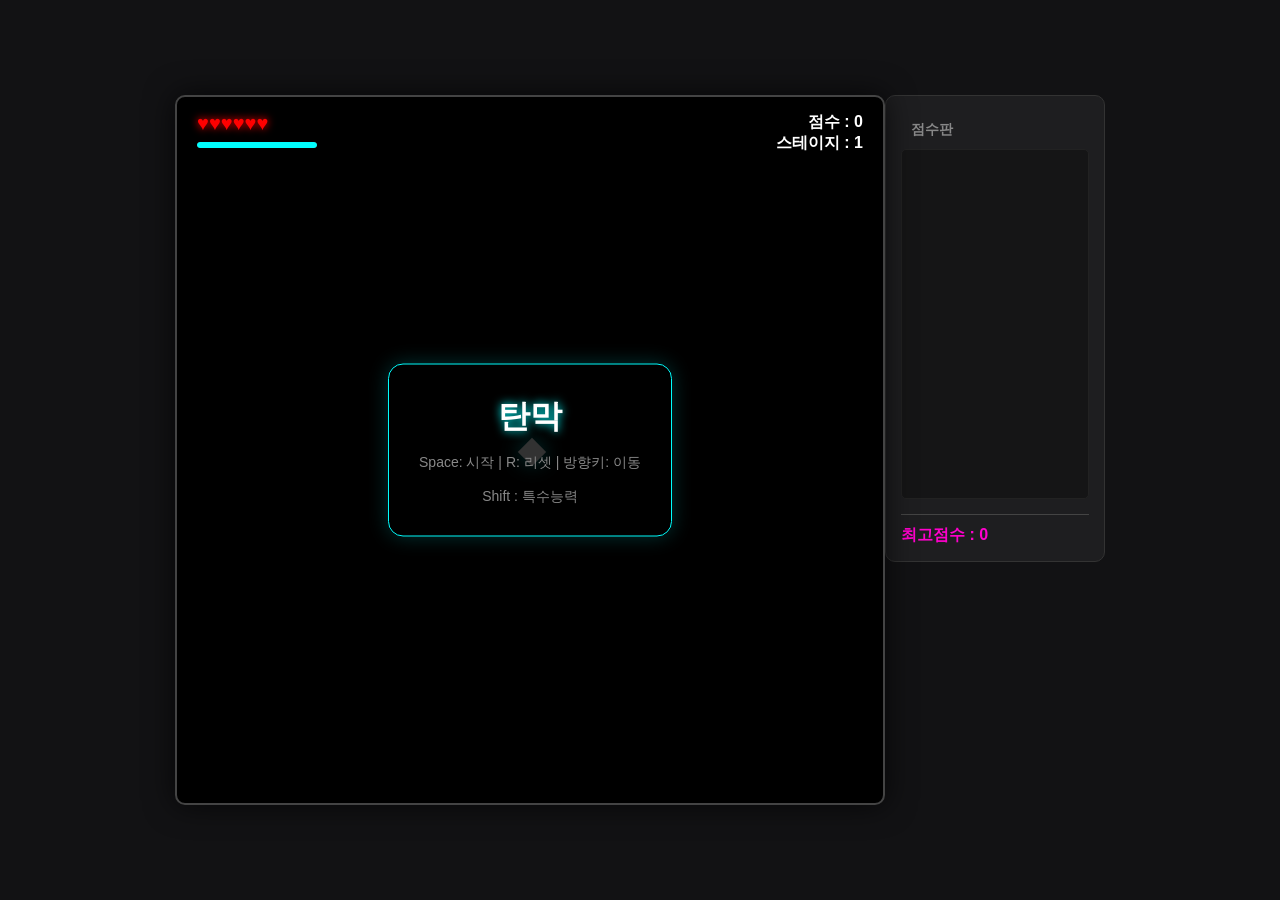
<file: 9/9_game.html>
<!DOCTYPE html>
<html lang="en">
<head>
    <meta charset="UTF-8">
    <meta name="viewport" content="width=device-width, initial-scale=1.0">
    <title>탄막</title>
<style>
    /* 1. 기본 설정 및 레이아웃 */
    * { margin: 0; padding: 0; box-sizing: border-box; }
    body { 
        background-color: #121214;
        color: #e0e0e0; 
        font-family: 'sans-serif';
        display: flex;
        justify-content: center;
        align-items: center;
        min-height: 100vh;
    }
    #main { display: flex; align-items: flex-start; font-family: sans-serif; }
    #gamezone {
        width: 710px; height: 710px;
        position: relative;
        background: black;
        background-size: 50px 50px;
        overflow: hidden;
        border: 2px solid #444; 
        border-radius: 10px;
        box-shadow: 0 0 30px rgba(0,0,0,0.7);
    }
    #player {
        width: 20px; height: 20px;
        background: rgb(253, 252, 252);
        position: absolute;
        top: 345px; 
        left: 345px;
        z-index: 10;
        transform: rotate(45deg);
        box-shadow: 0 0 20px cyan;
    }
    #pos { 
        position: absolute; 
        bottom: 10px; 
        right: 10px; 
        color: #878686; 
        font-size: 10px; 
        scale: 0.7; 
        opacity: 0.3; 
    }

    @keyframes fadeInBullet { from { opacity: 0; } to { opacity: 1; } }
    @keyframes fadeOutBullet { from { opacity: 1; } to { opacity: 0; } }
    .bullet {
        position: absolute;
        color: yellow;
        opacity: 0;
        animation: fadeInBullet 0.5s ease-out forwards; /* 키프레임명 속도 감속 상태고정 */
        box-shadow: 0 0 30px 3px yellow;
    }
    .bullet.out { animation: fadeOutBullet 1s ease-out forwards; }

    .item {
        background: transparent;  
        box-shadow: none;  
        display: flex;
        justify-content: center;
        align-items: center;
        z-index: 9;  
        font-size: 20px;
        text-shadow: 0 0 10px white;
    }
    .item-heal { color: #ff4d4d; text-shadow: 0 0 10px #ff4d4d; }
    .item-boost { color: #ffff00; text-shadow: 0 0 10px #ffff00; }

    #life { 
        position: absolute; top: 15px; left: 20px; 
        text-shadow: 0 0 8px red; z-index: 9; 
    }
    #score { 
        position: absolute; top: 15px; right: 20px; 
        text-align: right; color: #00ffcc; z-index: 9; font-weight: bold; 
    }
    #gauge-container {
        position: absolute;
        top: 45px; left: 20px;
        width: 120px ; height: 6px;
        background: rgba(255, 255, 255, 0.1);
        border-radius: 10px;
        overflow: hidden;
    }

    #gauge-bar { 
        height: 100%; 
        border-radius: 10px;
        box-shadow: 0 0 8px currentColor;
        background: cyan; 
    }

    #start-msg {
        position: absolute; top: 50%; left: 50%;
        transform: translate(-50%, -50%);
        text-align: center; z-index: 20; 
        background: rgba(0, 0, 0, 0.8);
        padding: 30px; border-radius: 15px;
        border: 1px solid cyan; box-shadow: 0 0 20px rgba(0, 255, 255, 0.2);
    }
    #start-msg h1 { margin-bottom: 15px; color: #fff; text-shadow: 0 0 10px cyan; }
    #start-msg p { font-size: 14px; color: #888; }

    .msg-box { position: absolute; }

    #sub { 
        width: 220px;
        padding: 15px;
        background: rgba(255, 255, 255, 0.05);
        border: 1px solid #333;
        border-radius: 10px;
    }
    #sub h3 { margin: 10px; color: #888; font-size: 14px; }
    #scoreboard {
        width: 100%; height: 350px;
        background: rgba(0, 0, 0, 0.3);
        border: 1px solid #222;
        padding: 10px;
        overflow-y: auto;
        list-style-position: inside;
        font-size: 12px;
        color: #bbb;
        border-radius: 5px;
    }
    #scoreboard li { padding: 4px 0; border-bottom: 1px dashed #333; }

    #best-score { 
        margin-top: 15px; padding-top: 10px;
        border-top: 1px solid #444;
        color: #ff00cc; font-weight: bold; 
    } 
    /* 스크롤바 커스텀 */
    #scoreboard::-webkit-scrollbar { width: 8px; }
    #scoreboard::-webkit-scrollbar-track { background: rgba(255, 255, 255, 0.05); border-radius: 10px; }
    #scoreboard::-webkit-scrollbar-thumb { 
        background: #444; 
        border-radius: 10px; 
        border: 2px solid rgba(0, 0, 0, 0); 
        background-clip: padding-box; 
    }
    #scoreboard::-webkit-scrollbar-thumb:hover { background: cyan; box-shadow: 0 0 10px cyan; }
</style>
</head>
<body>
    <div id="main">
        <div id="gamezone">
            <div id="start-msg">
                <h1>탄막</h1>
                <p>Space: 시작 | R: 리셋 | 방향키: 이동 <br><br>Shift : 특수능력</p>
            </div>
            <div id="player"></div>
            <p id="life" style="color:red; font-size: 20px;">♥♥♥♥♥♥</p>
            <div id="gauge-container">
                <div id="gauge-bar"></div>
            </div>
            <p id="score" style="color: white;">점수 : 0<br>스테이지 : 1</p>
            <div id="pos"></div>
        </div>
        <div id="sub">
            <h3>점수판</h3>
            <div id="scoreboard"><ol></ol></div>
            <div id="best-score">최고점수 : 0</div>
        </div>
    </div>
    <script>
        const player = document.querySelector("#player");
        const gamezone = document.querySelector("#gamezone");
        const p_limit = 710;
        const playerSize = 20;
        let pPos = (p_limit-playerSize)/2
        let x = pPos, y = pPos;
        let life = 6;
        let isLock = false;  // 게임 상태 제어
        let isInvin = false; // 무적 상태 제어
        let MovingObjs = [];
        let currentLevel = 0;
        let game, startTime, score, viewScore;
        let scoreArr = [];
        let spawnTimers = []; // 타이머 일괄 관리를 위한 배열
        const bulletSize = 6;
        
        // 특수능력 변수
        let timeScale = 1; // 기본 배속
        let gauge = 100;           
        const maxGauge = 100;      
        const consumeRate = 0.5;     
        const recoverRate = 0.2;
        let isCooldown = false;

        // 키 상태 관리 객체 (부드러운 이동, 대각 이동) 키,값 쌍
        let keys = {};
        // 누른 키 true로 함
        window.onkeydown = (e) => {
            keys[e.keyCode] = true;
            if (e.keyCode == 32 && !isLock) startgame(); // 게임이 실행중이 아닐때만 실행
            if (e.keyCode == 82) reset();
            if (e.keyCode == 68) forceEnd();
        };
        // 뗀 키 false로 함
        window.onkeyup = (e) => { keys[e.keyCode] = false; }

        // 이동 로직 (setInterval에서 호출)
        function updatePlayer() {
            const speed = 5 * timeScale;
            if (keys[37] && x > 0) x -= speed;                      //좌
            if (keys[39] && x < (p_limit - playerSize)) x += speed; //우
            if (keys[38] && y > 0) y -= speed;                      //상
            if (keys[40] && y < (p_limit - playerSize)) y += speed; //하

            if (keys[16] && gauge > 0 && !isCooldown) {             //Shift
                timeScale = 0.3
                gauge -= consumeRate;
                if(gauge < 0) {
                    gauge = 0; // 0 이하 감소 방지
                    isCooldown = true; // 게이지 소진시 쿨다운 적용
                }
                gamezone.style.background = "#112233"
            } else {
                timeScale = 1;
                if (gauge < maxGauge) {
                    gauge += recoverRate;
                    if(gauge >= 30 && isCooldown) { // 30 이상 회복시 쿨다운 해제
                        isCooldown = false;
                    }
                    if(gauge > maxGauge) gauge = maxGauge; // 최대값 이상 증가 방지
                }
                gamezone.style.background = "black"
            }
            document.querySelector("#gauge-bar").style.width = gauge + "%";
            document.querySelector("#gauge-bar").style.background = isCooldown ? "red" : "cyan";

            // 좌표 값 전달
            player.style.left = x + "px";
            player.style.top = y + "px";
            // 좌표 그리기
            document.querySelector("#pos").innerHTML = `${Math.round(x)}, ${Math.round(y)}`;
        }
        // 기존 랜덤 좌표, 속도
        function nextRandomInteger(limit) { return Math.round(Math.random() * limit); }
        function randomSpeed(max) { return (Math.random() - 0.5) * max; }

        function MovingObj(fixedX, fixedY, vX, vY, isPattern = false) {
            this.isDead = false;
            this.isWaiting = true;
            this.isPattern = isPattern;
            this.spawnTime = Date.now();
            this.kind = -1;

            // 매개변수 미정의시 기본값(랜덤) 지정
            this.x = (fixedX !== undefined) ? fixedX : nextRandomInteger(p_limit - 15);
            this.y = (fixedY !== undefined) ? fixedY : nextRandomInteger(p_limit - 15);
            this.vX = (vX !== undefined) ? vX : randomSpeed(6);
            this.vY = (vY !== undefined) ? vY : randomSpeed(6);

            this.body = document.createElement("div");
            this.body.innerHTML = '●';
            // this.body.className = "bullet"; 
            this.body.classList.add("bullet");
            this.body.style.fontSize = bulletSize + "px";
            this.body.style.width = bulletSize + "px";
            this.body.style.height = bulletSize + "px";
            this.body.style.left = this.x + "px";
            this.body.style.top = this.y + "px";
            if (this.isPattern) {
                this.body.style.color = "red";  
            }
            gamezone.appendChild(this.body);

            // 생성 후 대기
            let timeoutId = setTimeout(() => {
            this.isWaiting = false;
            }, 1000);
            spawnTimers.push(timeoutId);
        }

        MovingObj.prototype.move = function() {
            if (!this.body) return;
            this.x += this.vX * timeScale;
            this.y += this.vY * timeScale;
            this.body.style.left = this.x + "px";
            this.body.style.top = this.y + "px";

            // 패턴 탄환은 경계 초과시 삭제 
            if (this.isPattern) {
                if (this.x < -20 || this.x > p_limit+20 || this.y < -20 || this.y > p_limit+20) {
                    this.remove();
                    return;
                }
            } else {
                // 일반 탄환의 튕기기 판정
                if (this.x <= 0 || this.x >= p_limit - bulletSize) this.vX *= -1;
                if (this.y <= 0 || this.y >= p_limit - bulletSize) this.vY *= -1;
                // 시한부삭제
                if (Date.now() - this.spawnTime > 20000) this.remove();
            }
        };

        // 삭제 로직
        MovingObj.prototype.remove = function() {
            if (this.isDead) return;
            this.isDead = true;

            //fadeout을 위한 클래스 추가
            this.body.classList.add('out');
            //fadeout을 위한 대기 시간 이후 삭제
            setTimeout(() => {
                if (this.body) {
                    this.body.remove();
                    // 배열에서 제거
                    const idx = MovingObjs.indexOf(this);
                    if (idx > -1) MovingObjs.splice(idx, 1);
                }
                this.body = null; // 메모리 관리
            }, 1000);
        };

        function startgame() {
            isLock = true;
            document.querySelector("#start-msg").style.display = "none";
            startTime = Date.now();
            setInvin();
            bulletSpawn();
            spawnRainPattern(1);
            game = setInterval(function() {
                updatePlayer(); // 매 프레임 플레이어 위치 업데이트
                
                score = Date.now() - startTime; // 현재시간-시작시간으로 점수 산정
                viewScore = Math.round(score / 100);
                document.querySelector("#score").innerHTML = `점수 : ${viewScore}<br> 스테이지 : ${1+currentLevel}`;

                // 3초당 레벨 상승
                let levelchk = Math.floor(score / 3000);
                if (levelchk > currentLevel) {
                    currentLevel = levelchk;

                    // 탄환 생성
                    if (currentLevel % 5 == 0) spawnCirclePattern(currentLevel*1);
                    else if (currentLevel % 2 == 0) spawnSpreadPattern(currentLevel*3);
                    else bulletSpawn(currentLevel);

                    if (currentLevel % 2 == 0) { itemSpawn(Math.floor(Math.random()*2)) }

                    // 무작위 방향 패턴 생성. 1~9 중 1~4만 생성(40%)
                    let dice = Math.floor(Math.random() * 10) + 1;
                    spawnRainPattern(dice);  
                    
                }
                
                for (let i = MovingObjs.length - 1; i >= 0; i--) {
                    let b = MovingObjs[i];
                    b.move();
                    if (!isInvin && !b.isWaiting && hit(b)) {
                        if (b.kind == 0) {
                            life += 2; 
                            b.remove();
                        } else if (b.kind == 1) {
                            life++;
                            let boost = setInterval(()=>{
                                gauge = 100;
                                isCooldown = false;
                                document.querySelector("#gauge-bar").style.background = "gold";
                            },1000/60)

                            spawnTimers.push(boost);

                            let release = setTimeout(()=>{
                                document.querySelector("#gauge-bar").style.background = "cyan";
                                clearInterval(boost)
                            },2000)
                            b.remove();
                            spawnTimers.push(release);
                        }
                        life--;
                        lifeView();
                        setInvin();
                        if (life <= 0) gameEnd();
                    }
                }
            }, 1000/60);
        }
        // 경고이미지 생성함수
        function Msgbox(x,y,msg) {
            this.body = document.createElement("div");
            this.body.className = "msg-box";
            this.body.style.left = x+"px"
            this.body.style.top = y+"px"
            this.body.innerHTML = msg;
            gamezone.appendChild(this.body);
            let timeoutId = setTimeout(() => {
                this.body.remove()
            }, 500);
            spawnTimers.push(timeoutId);
        }
        function itemSpawn(num) {
            // 좀 더 안쪽에 생성
            let ix = nextRandomInteger(p_limit - 25)
            let iy = nextRandomInteger(p_limit - 25)
            let item = new MovingObj(ix, iy, 0, 0);
            item.kind = num;
            item.body.classList.add('item');
            if (item.kind == 0) {
                item.body.innerHTML = '♥';
                item.body.classList.add('item-heal');
            } else {
                item.body.innerHTML = '⚡';
                item.body.classList.add('item-boost');
            }

            MovingObjs.push(item);

            let timeoutId = setTimeout(() => {
                if (!item.isDead) item.remove();
            }, 5000);
            spawnTimers.push(timeoutId);
        }
        function bulletSpawn() {
            let count = 0;
            // 200밀리초당 한개씩 5개 생성
            let spawnTimer = setInterval(() => {
                if(!isLock) { clearInterval(spawnTimer); return; } //게임이 실행중이 아니면 바로 리턴
                MovingObjs.push(new MovingObj());
                count++;
                if (count >= currentLevel) clearInterval(spawnTimer); // 레벨에 비례한 탄환 수 생성
            }, 200);
            spawnTimers.push(spawnTimer);
        }
        // startgame()에서 랜덤 숫자로 호출. 1~4로 방향 지정
        function spawnRainPattern(d) {
            if(d > 4) return;
            let num = 0;
            let rx = 0;
            let ry = 0;
            let vX = 0;
            let vY = 0;

            if (d == 1) { ry = -10, vY = 5; }       //상
            else if (d == 2) { ry = 720; vY = -5; } //하
            else if (d == 3) { rx = -10, vX = 5; }  //좌
            else if (d == 4) { rx = 720, vX = -5; } //우

            let spawnTimer = setInterval(()=> {
                MovingObjs.push(new MovingObj(rx,ry,vX,vY,true))
                num++;
                if (d == 1 || d == 2) { rx += 50;}
                else if(d == 3 || d == 4 ){ ry += 50;}
                if(num > 14) clearInterval(spawnTimer);
            },100);
            spawnTimers.push(spawnTimer);
        }

        function spawnCirclePattern(count) { // 원형탄환
            // 시작 위치 랜덤
            const cx = nextRandomInteger(p_limit - 20);
            const cy = nextRandomInteger(p_limit - 20);
            let speed = 3;
            // 경고 이미지 출력
            new Msgbox(cx,cy,"⚠️")
            let timeoutId = setTimeout(() =>{
                for (let i = 0; i < count; i++) {
                    const angle = (Math.PI * 2 / count) * i; // 360도를 탄환 갯수만큼 나눠서 각도 설정
                    // 삼각 함수 이용 대각이동 구현
                    const vX = Math.cos(angle) * speed;
                    const vY = Math.sin(angle) * speed;
                    MovingObjs.push(new MovingObj(cx, cy, vX, vY, true));
                }
            },1000)
            spawnTimers.push(timeoutId);
        }
        function spawnSpreadPattern(count) { // 방사탄환
            const sx = nextRandomInteger(p_limit - 20);
            const sy = nextRandomInteger(p_limit - 20);
            let speed = 3;
            let i = 0;
            let circleTimer = setInterval(function() {
                if (!isLock) { clearInterval(circleTimer); return; } //게임이 실행중이 아니면 바로 리턴
                const angle = (Math.PI * 2 / count) * i;
                const vX = Math.cos(angle) * speed;
                const vY = Math.sin(angle) * speed;
                MovingObjs.push(new MovingObj(sx, sy, vX, vY, true));
                i++;
                if (i >= count) {
                    clearInterval(circleTimer);
                }
            },50);
            spawnTimers.push(circleTimer);
        }
        // 무적 시간 함수
        function setInvin() {
            isInvin = true;
            // 깜빡임 부여
            let cnt = 0;
            let blink = setInterval(() => {
                player.style.opacity = (cnt % 2 == 0) ? "0.1" : "0.7";
                cnt++;
            }, 100);
            let timeoutId = setTimeout(() => {
                clearInterval(blink);
                isInvin = false;
                player.style.opacity = "1";
            }, 1000);
            spawnTimers.push(timeoutId);
            spawnTimers.push(blink);
        }
        // 피격 로직
        function hit(b) {
            // 플레이어 중심점
            const px = x + playerSize / 2;
            const py = y + playerSize / 2;
            // 탄환 중심점
            const bx = b.x + bulletSize / 2;
            const by = b.y + bulletSize / 2;

            // 두 중심점 사이의 거리. 삼각형의 빗변
            const dist = Math.sqrt((px - bx)**2 + (py - by)**2);
            // 두 중심점 사이의 거리가 (플레이어 반지름 + 탄환 반지름)보다 작으면 충돌 
            return dist < (playerSize / 2 - 3) + (bulletSize / 2);
        }
        // 체력 갱신
        function lifeView() {
            let hearts = "";
            for(let i=0; i<life; i++) hearts += "♥";
            document.querySelector("#life").innerHTML = hearts;
        }
        // 게임 종료
        function gameEnd() {
            addScore();
            alert(`게임 오버! \n최종 점수: ${viewScore}\n스테이지 : ${currentLevel+1}`);
            reset();
        }

        function reset() {
            clearInterval(game);
            //남아있는 모든 타이머 제거
            spawnTimers.forEach(timerId => {
                clearInterval(timerId);
                clearTimeout(timerId);
            });
            spawnTimers = [];
            isLock = false;
            document.querySelector("#start-msg").style.display = "block";
            // 모든 탄환 제거
            [...MovingObjs].forEach(b => b.remove()); // Spread Operator
            MovingObjs = []; // 배열 비우기
            x = 345; y = 345;
            life = 6;
            currentLevel = 0;
            gauge = 100;
            isCooldown = false;
            document.querySelector("#score").innerHTML = `점수 : 0<br> 스테이지 : 1`;
            lifeView()
            player.style.left = "345px";
            player.style.top = "345px";
            keys = {};
        }
        // 점수 기록
        function addScore() {
            scoreArr.push(viewScore); // 배열에 추가
            scoreArr.sort((a, b) => b - a); // 내림차순 정렬
            document.querySelector("#scoreboard ol").innerHTML += `<li>점수 : ${viewScore}, 스테이지 : ${currentLevel+1}</li>`;
            document.querySelector("#best-score").innerHTML = `최고점수 : ${scoreArr[0]}`;
            let board = document.querySelector("#scoreboard");
            board.scrollTop = board.scrollHeight; // 자동 스크롤
        }
        // 테스트용 강제종료 버튼
        function forceEnd() { if(isLock) gameEnd(); }
    </script>
</body>
</html>
</file>
